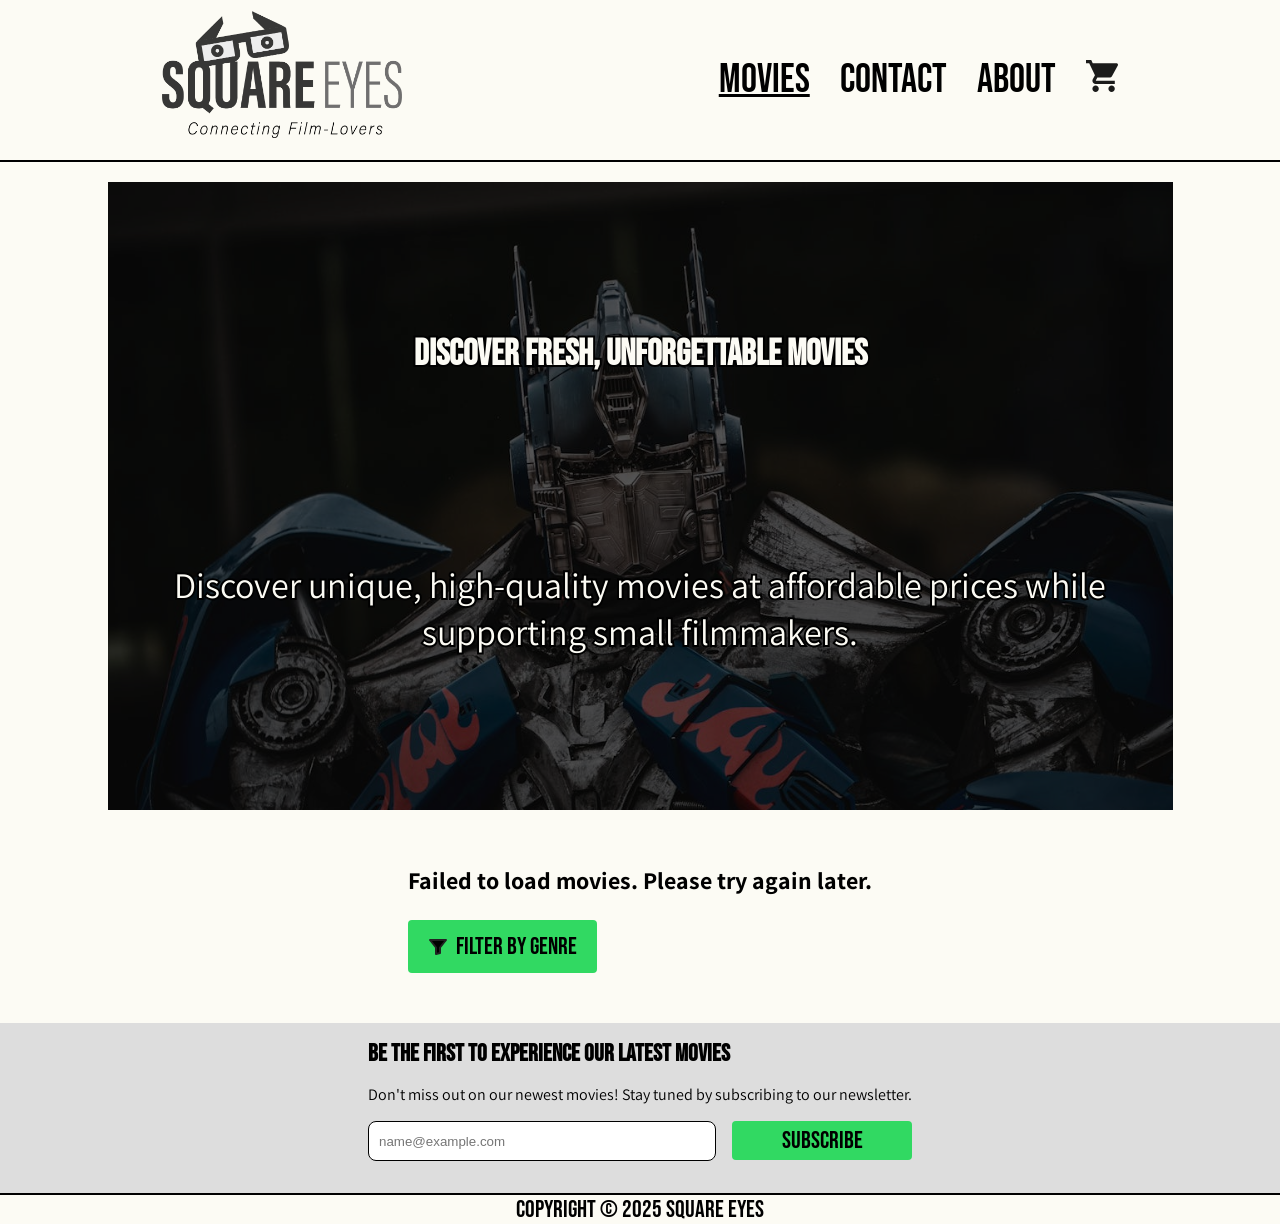
<file: index.html>
<!DOCTYPE html>
<html lang="en">

<head>
    <meta charset="UTF-8">
    <meta name="description" content="Browse our extensive collection of unique, high-quality movies available for purchase.">
    <meta name="viewport" content="width=device-width, initial-scale=1.0">
    <title>Square Eyes - Movies</title>
    <link rel="stylesheet" href="src/css/styles.css">
    <script src="src/scripts/index.js" type="module" defer></script>
    <script src="src/scripts/movie-card-renderer.js" type="module" defer></script>
</head>

<body>
<header class="flex align-center justify-space-around">
    <a href="index.html">
        <img src="src/assets/images/SquareEyes_Logo.png" id="logo" alt="Square Eyes logo">
    </a>
    <nav class="hide-on-mobile">
        <ul class="flex">
            <li><a class="active-tab" href="index.html">Movies</a></li>
            <li><a href="contact.html">Contact</a></li>
            <li><a href="about.html">About</a></li>
            <li>
                <a href="checkout.html" aria-label="Go to checkout">
                    <svg xmlns="http://www.w3.org/2000/svg" width="32" height="32" viewBox="0 0 32 32">
                        <path d="M25.6 25.6C23.824 25.6 22.4 27.024 22.4 28.8C22.4 29.6487 22.7371 30.4626 23.3373 31.0627C23.9374 31.6629 24.7513 32 25.6 32C26.4487 32 27.2626 31.6629 27.8627 31.0627C28.4629 30.4626 28.8 29.6487 28.8 28.8C28.8 27.9513 28.4629 27.1374 27.8627 26.5373C27.2626 25.9371 26.4487 25.6 25.6 25.6ZM0 0V3.2H3.2L8.96 15.344L6.784 19.264C6.544 19.712 6.4 20.24 6.4 20.8C6.4 21.6487 6.73714 22.4626 7.33726 23.0627C7.93737 23.6629 8.75131 24 9.6 24H28.8V20.8H10.272C10.1659 20.8 10.0642 20.7579 9.98916 20.6828C9.91414 20.6078 9.872 20.5061 9.872 20.4C9.872 20.32 9.888 20.256 9.92 20.208L11.36 17.6H23.28C24.48 17.6 25.536 16.928 26.08 15.952L31.808 5.6C31.92 5.344 32 5.072 32 4.8C32 4.37565 31.8314 3.96869 31.5314 3.66863C31.2313 3.36857 30.8243 3.2 30.4 3.2H6.736L5.232 0M9.6 25.6C7.824 25.6 6.4 27.024 6.4 28.8C6.4 29.6487 6.73714 30.4626 7.33726 31.0627C7.93737 31.6629 8.75131 32 9.6 32C10.4487 32 11.2626 31.6629 11.8627 31.0627C12.4629 30.4626 12.8 29.6487 12.8 28.8C12.8 27.9513 12.4629 27.1374 11.8627 26.5373C11.2626 25.9371 10.4487 25.6 9.6 25.6Z" fill="#1B1B1A" />
                    </svg>
                </a>
            </li>
        </ul>
    </nav>
    <label id="hamburger-menu" aria-label="Toggle mobile navigation menu">
        <input type="checkbox">
    </label>
    <aside id="sidebar">
        <nav>
            <ul>
                <li>
                    <svg xmlns="http://www.w3.org/2000/svg" width="32" height="28" viewBox="0 0 40 32">
                        <path d="M0 32V0H4L8 8H14L10 0H14L18 8H24L20 0H24L28 8H34L30 0H40V32H0Z" fill="black" />
                    </svg>
                    <a class="active-tab" href="index.html">Movies</a>
                </li>
                <li>
                    <svg xmlns="http://www.w3.org/2000/svg" width="32" height="24" viewBox="0 0 40 32">
                        <path d="M4 32C2.9 32 1.95867 31.6087 1.176 30.826C0.393333 30.0433 0.00133333 29.1013 0 28V4C0 2.9 0.392 1.95867 1.176 1.176C1.96 0.393333 2.90133 0.00133333 4 0H36C37.1 0 38.042 0.392 38.826 1.176C39.61 1.96 40.0013 2.90133 40 4V28C40 29.1 39.6087 30.042 38.826 30.826C38.0433 31.61 37.1013 32.0013 36 32H4ZM20 18L36 8V4L20 14L4 4V8L20 18Z" fill="black" />
                    </svg>
                    <a href="contact.html">Contact</a>
                </li>
                <li>
                    <svg xmlns="http://www.w3.org/2000/svg" width="32" height="32" viewBox="0 0 40 40">
                        <path d="M22 14H18V10H22M22 30H18V18H22M20 0C17.3736 0 14.7728 0.517315 12.3463 1.52241C9.91982 2.5275 7.71504 4.00069 5.85786 5.85786C2.10714 9.60859 0 14.6957 0 20C0 25.3043 2.10714 30.3914 5.85786 34.1421C7.71504 35.9993 9.91982 37.4725 12.3463 38.4776C14.7728 39.4827 17.3736 40 20 40C25.3043 40 30.3914 37.8929 34.1421 34.1421C37.8929 30.3914 40 25.3043 40 20C40 17.3736 39.4827 14.7728 38.4776 12.3463C37.4725 9.91982 35.9993 7.71504 34.1421 5.85786C32.285 4.00069 30.0802 2.5275 27.6537 1.52241C25.2272 0.517315 22.6264 0 20 0Z" fill="black" />
                    </svg>
                    <a href="about.html">About</a>
                </li>
                <li>
                    <svg xmlns="http://www.w3.org/2000/svg" width="32" height="32" viewBox="0 0 40 40">
                        <path d="M32 32C29.78 32 28 33.78 28 36C28 37.0609 28.4214 38.0783 29.1716 38.8284C29.9217 39.5786 30.9391 40 32 40C33.0609 40 34.0783 39.5786 34.8284 38.8284C35.5786 38.0783 36 37.0609 36 36C36 34.9391 35.5786 33.9217 34.8284 33.1716C34.0783 32.4214 33.0609 32 32 32ZM0 0V4H4L11.2 19.18L8.48 24.08C8.18 24.64 8 25.3 8 26C8 27.0609 8.42143 28.0783 9.17157 28.8284C9.92172 29.5786 10.9391 30 12 30H36V26H12.84C12.7074 26 12.5802 25.9473 12.4864 25.8536C12.3927 25.7598 12.34 25.6326 12.34 25.5C12.34 25.4 12.36 25.32 12.4 25.26L14.2 22H29.1C30.6 22 31.92 21.16 32.6 19.94L39.76 7C39.9 6.68 40 6.34 40 6C40 5.46957 39.7893 4.96086 39.4142 4.58579C39.0391 4.21071 38.5304 4 38 4H8.42L6.54 0M12 32C9.78 32 8 33.78 8 36C8 37.0609 8.42143 38.0783 9.17157 38.8284C9.92172 39.5786 10.9391 40 12 40C13.0609 40 14.0783 39.5786 14.8284 38.8284C15.5786 38.0783 16 37.0609 16 36C16 34.9391 15.5786 33.9217 14.8284 33.1716C14.0783 32.4214 13.0609 32 12 32Z" fill="#1B1B1A" />
                    </svg>
                    <a href="checkout.html">Cart</a>
                </li>
            </ul>
        </nav>
    </aside>
</header>
<main class="centered-grid-layout">
    <section class="hero">
        <div class="hero-content">
            <h1>Discover fresh, unforgettable movies</h1>
            <p>Discover unique, high-quality movies at affordable prices while supporting small filmmakers.</p>
        </div>
    </section>
    <section>
        <p id="loading">Loading list of all our movies...</p>
        <div id="movies-filter-bar" class="hidden-until-loaded">
            <button id="filter-toggle" type="button" aria-label="Toggle filter drop-down menu" aria-expanded="false" aria-controls="filter-dropdown">
                <svg width="20" height="20" viewBox="0 0 20 20" style="vertical-align: middle; margin-right: 8px;">
                    <path d="M2 3h16l-6 7.5V16l-4 1V10.5L2 3z" stroke="#222" stroke-width="2" stroke-linecap="round" stroke-linejoin="round"/>
                </svg>
                Filter by Genre
            </button>
            <div id="filter-dropdown">
                <ul>
                    <li><button type="button" data-filter="none">Show All</button></li>
                    <li><button type="button" data-filter="action">Action</button></li>
                    <li><button type="button" data-filter="comedy">Comedy</button></li>
                    <li><button type="button" data-filter="drama">Drama</button></li>
                    <li><button type="button" data-filter="horror">Horror</button></li>
                    <li><button type="button" data-filter="kids">Kids</button></li>
                </ul>
            </div>
        </div>
        <div id="movies-container">
            <!-- All movies will be dynamically inserted here -->
        </div>
    </section>
</main>
<footer>
    <div id="newsletter" class="centered-grid-layout">
        <div class="flex flex-column m-t-b-1">
            <span id="newsletter-header" class="text-bold text-uppercase">be the first to experience our latest movies</span>
            <p>Don't miss out on our newest movies! Stay tuned by subscribing to our newsletter.</p>
            <form id="newsletter-input-container">
                <input class="input-style" type="text" placeholder="name@example.com" aria-label="Email address" name="email">
                <button class="button" type="button"> subscribe</button>
            </form>
        </div>
    </div>
    <div class="flex">
        <span id="copyright">Copyright © 2025 Square Eyes</span>
    </div>
</footer>
</body>
</html>
</file>
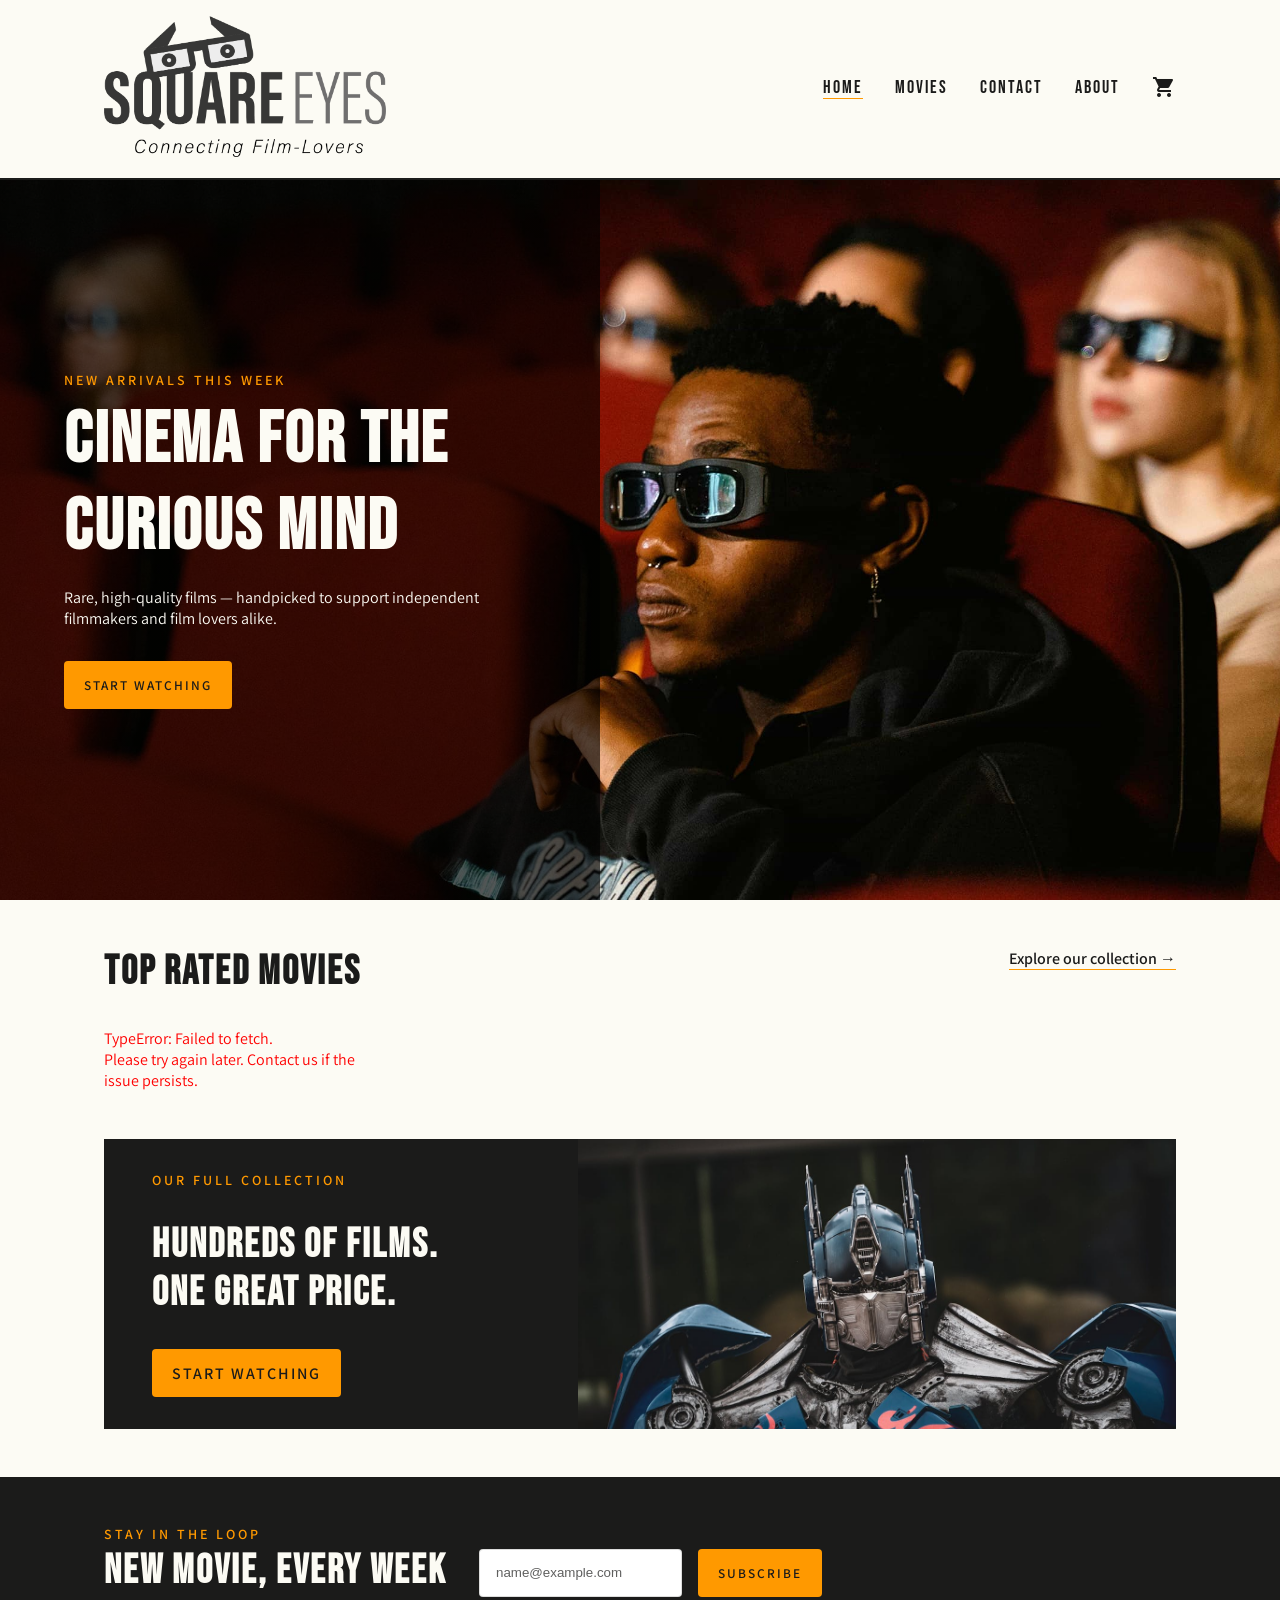
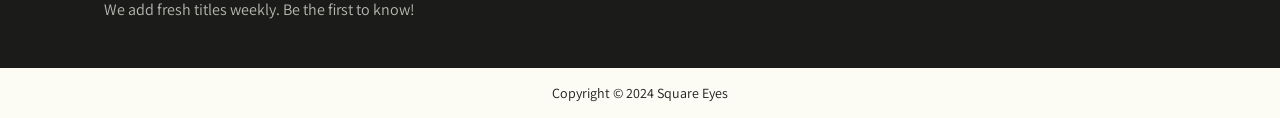
<file: public/index.html>
<!DOCTYPE html>
<html lang="en">
<head>
    <meta charset="UTF-8">
    <meta name="description" content="Discover unique, high-quality films handpicked to support independent filmmakers. Browse and buy movies at Square Eyes.">
    <meta name="viewport" content="width=device-width, initial-scale=1.0">
    <title>Square Eyes - Discover Independent Films</title>
    <link rel="stylesheet" href="assets/css/styles.css">
    <script src="assets/scripts/header.js" defer></script>
    <script src="assets/scripts/footer.js" defer></script>
    <script src="assets/scripts/index.js" type="module" defer></script>
    <script src="assets/scripts/movie-card-renderer.js" type="module" defer></script>
</head>
<body data-page="index">
<header></header>
<main>
    <section class="hero">
        <div class="image-overlay">
            <div class="hero-content">
                <p class="hero-eyebrow eyebrow">New arrivals this week</p>
                <h1 class="hero-headline">Cinema for the Curious Mind</h1>
                <p class="hero-sub">Rare, high-quality films — handpicked to support independent filmmakers and film lovers alike.</p>
                <button class="btn btn-primary">Start Watching</button>
            </div>
        </div>
    </section>
    <div class="page-wrapper">
        <section class="section-content">
            <div class="movies-section-header">
                <h2>Top Rated Movies</h2>
                <a class="link" href="movies.html">Explore our collection →</a>
            </div>
            <div class="card-grid" id="movies-container">
                <p id="loading">Fetching data, please wait...</p>
            </div>
        </section>
        <section class="section-content">
            <div class="promo-banner">
                <div class="promo-content">
                    <p class="eyebrow">Our full collection</p>
                    <h2>Hundreds of films.<br>One great price.</h2>
                    <a href="movies.html" class="btn btn-primary">Start Watching</a>
                </div>
                <div class="promo-image"></div>
            </div>
        </section>
    </div>
</main>
<footer></footer>
</body>
</html>
</file>
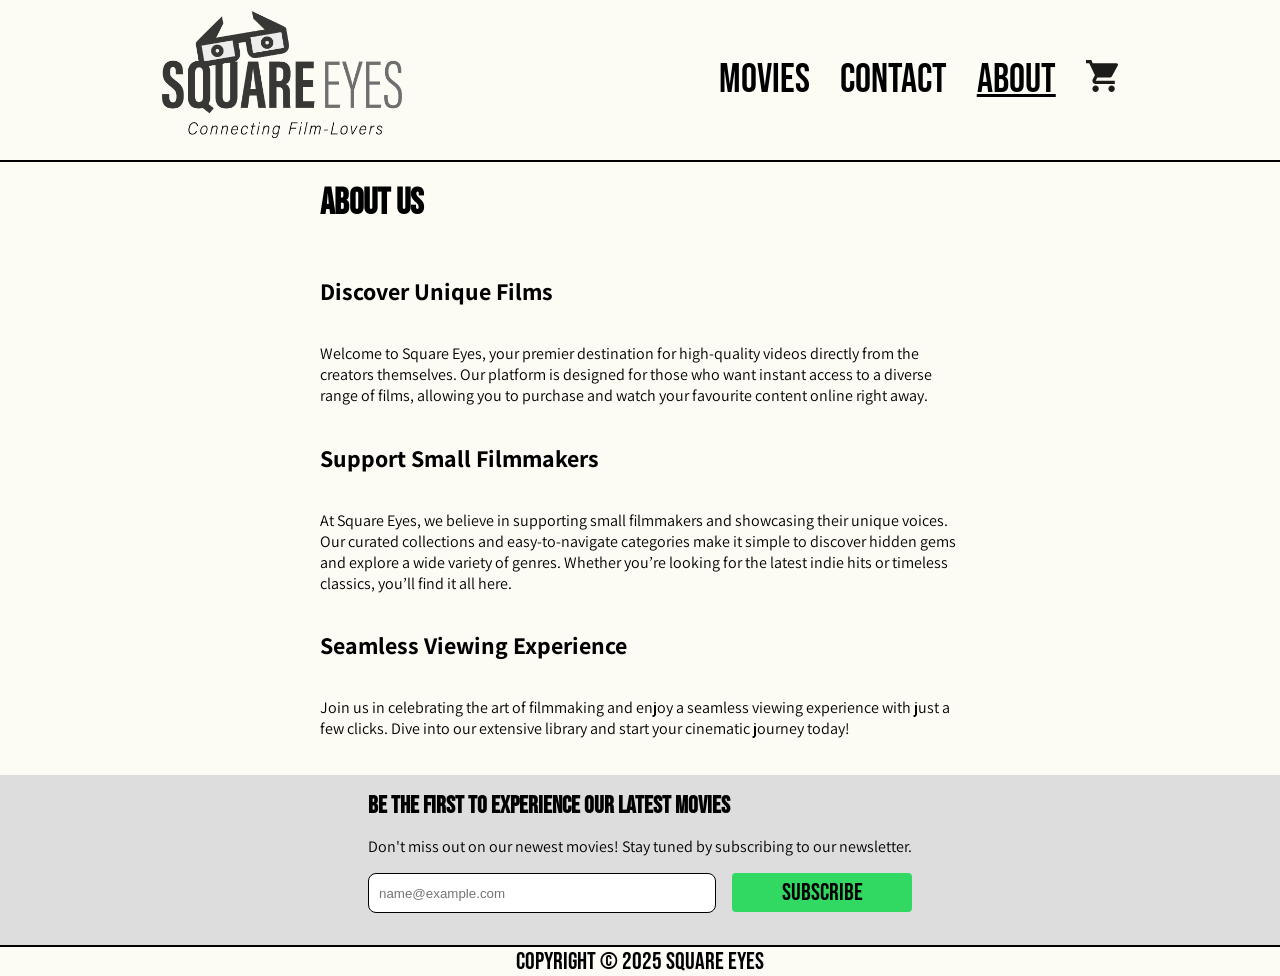
<file: about.html>
<!DOCTYPE html>
<html lang="en">

<head>
    <meta charset="UTF-8">
    <meta name="description" content="Learn more about Square Eyes, our mission, and our commitment to providing unique, high-quality movies.">
    <meta name="viewport" content="width=device-width, initial-scale=1.0">
    <title>Square Eyes - About Us</title>
    <link rel="stylesheet" href="src/css/styles.css">
</head>

<body>
<header class="flex align-center justify-space-around">
    <a href="index.html">
        <img src="src/assets/images/SquareEyes_Logo.png" id="logo" alt="Square Eyes logo">
    </a>
    <nav class="hide-on-mobile">
        <ul class="flex">
            <li><a href="index.html">Movies</a></li>
            <li><a href="contact.html">Contact</a></li>
            <li><a class="active-tab" href="about.html">About</a></li>
            <li>
                <a href="checkout.html" aria-label="Go to checkout">
                    <svg xmlns="http://www.w3.org/2000/svg" width="32" height="32" viewBox="0 0 32 32">
                        <path d="M25.6 25.6C23.824 25.6 22.4 27.024 22.4 28.8C22.4 29.6487 22.7371 30.4626 23.3373 31.0627C23.9374 31.6629 24.7513 32 25.6 32C26.4487 32 27.2626 31.6629 27.8627 31.0627C28.4629 30.4626 28.8 29.6487 28.8 28.8C28.8 27.9513 28.4629 27.1374 27.8627 26.5373C27.2626 25.9371 26.4487 25.6 25.6 25.6ZM0 0V3.2H3.2L8.96 15.344L6.784 19.264C6.544 19.712 6.4 20.24 6.4 20.8C6.4 21.6487 6.73714 22.4626 7.33726 23.0627C7.93737 23.6629 8.75131 24 9.6 24H28.8V20.8H10.272C10.1659 20.8 10.0642 20.7579 9.98916 20.6828C9.91414 20.6078 9.872 20.5061 9.872 20.4C9.872 20.32 9.888 20.256 9.92 20.208L11.36 17.6H23.28C24.48 17.6 25.536 16.928 26.08 15.952L31.808 5.6C31.92 5.344 32 5.072 32 4.8C32 4.37565 31.8314 3.96869 31.5314 3.66863C31.2313 3.36857 30.8243 3.2 30.4 3.2H6.736L5.232 0M9.6 25.6C7.824 25.6 6.4 27.024 6.4 28.8C6.4 29.6487 6.73714 30.4626 7.33726 31.0627C7.93737 31.6629 8.75131 32 9.6 32C10.4487 32 11.2626 31.6629 11.8627 31.0627C12.4629 30.4626 12.8 29.6487 12.8 28.8C12.8 27.9513 12.4629 27.1374 11.8627 26.5373C11.2626 25.9371 10.4487 25.6 9.6 25.6Z" fill="#1B1B1A" />
                    </svg>
                </a>
            </li>
        </ul>
    </nav>
    <label id="hamburger-menu" aria-label="Toggle mobile navigation menu">
        <input type="checkbox">
    </label>
    <aside id="sidebar">
        <nav>
            <ul>
                <li>
                    <svg xmlns="http://www.w3.org/2000/svg" width="32" height="28" viewBox="0 0 40 32">
                        <path d="M0 32V0H4L8 8H14L10 0H14L18 8H24L20 0H24L28 8H34L30 0H40V32H0Z" fill="black" />
                    </svg>
                    <a href="index.html">Movies</a>
                </li>
                <li>
                    <svg xmlns="http://www.w3.org/2000/svg" width="32" height="24" viewBox="0 0 40 32">
                        <path d="M4 32C2.9 32 1.95867 31.6087 1.176 30.826C0.393333 30.0433 0.00133333 29.1013 0 28V4C0 2.9 0.392 1.95867 1.176 1.176C1.96 0.393333 2.90133 0.00133333 4 0H36C37.1 0 38.042 0.392 38.826 1.176C39.61 1.96 40.0013 2.90133 40 4V28C40 29.1 39.6087 30.042 38.826 30.826C38.0433 31.61 37.1013 32.0013 36 32H4ZM20 18L36 8V4L20 14L4 4V8L20 18Z" fill="black" />
                    </svg>
                    <a href="contact.html">Contact</a>
                </li>
                <li>
                    <svg xmlns="http://www.w3.org/2000/svg" width="32" height="32" viewBox="0 0 40 40">
                        <path d="M22 14H18V10H22M22 30H18V18H22M20 0C17.3736 0 14.7728 0.517315 12.3463 1.52241C9.91982 2.5275 7.71504 4.00069 5.85786 5.85786C2.10714 9.60859 0 14.6957 0 20C0 25.3043 2.10714 30.3914 5.85786 34.1421C7.71504 35.9993 9.91982 37.4725 12.3463 38.4776C14.7728 39.4827 17.3736 40 20 40C25.3043 40 30.3914 37.8929 34.1421 34.1421C37.8929 30.3914 40 25.3043 40 20C40 17.3736 39.4827 14.7728 38.4776 12.3463C37.4725 9.91982 35.9993 7.71504 34.1421 5.85786C32.285 4.00069 30.0802 2.5275 27.6537 1.52241C25.2272 0.517315 22.6264 0 20 0Z" fill="black" />
                    </svg>
                    <a href="about.html">About</a>
                </li>
                <li>
                    <svg xmlns="http://www.w3.org/2000/svg" width="32" height="32" viewBox="0 0 40 40">
                        <path d="M32 32C29.78 32 28 33.78 28 36C28 37.0609 28.4214 38.0783 29.1716 38.8284C29.9217 39.5786 30.9391 40 32 40C33.0609 40 34.0783 39.5786 34.8284 38.8284C35.5786 38.0783 36 37.0609 36 36C36 34.9391 35.5786 33.9217 34.8284 33.1716C34.0783 32.4214 33.0609 32 32 32ZM0 0V4H4L11.2 19.18L8.48 24.08C8.18 24.64 8 25.3 8 26C8 27.0609 8.42143 28.0783 9.17157 28.8284C9.92172 29.5786 10.9391 30 12 30H36V26H12.84C12.7074 26 12.5802 25.9473 12.4864 25.8536C12.3927 25.7598 12.34 25.6326 12.34 25.5C12.34 25.4 12.36 25.32 12.4 25.26L14.2 22H29.1C30.6 22 31.92 21.16 32.6 19.94L39.76 7C39.9 6.68 40 6.34 40 6C40 5.46957 39.7893 4.96086 39.4142 4.58579C39.0391 4.21071 38.5304 4 38 4H8.42L6.54 0M12 32C9.78 32 8 33.78 8 36C8 37.0609 8.42143 38.0783 9.17157 38.8284C9.92172 39.5786 10.9391 40 12 40C13.0609 40 14.0783 39.5786 14.8284 38.8284C15.5786 38.0783 16 37.0609 16 36C16 34.9391 15.5786 33.9217 14.8284 33.1716C14.0783 32.4214 13.0609 32 12 32Z" fill="#1B1B1A" />
                    </svg>
                    <a href="checkout.html">Cart</a>
                </li>
            </ul>
        </nav>
    </aside>
</header>
<main class="centered-grid-layout">
    <section class="flex flex-column">
        <h1>about us</h1>
        <h2>discover unique films</h2>
        <p>Welcome to Square Eyes, your premier destination for high-quality videos directly from the
            creators themselves. Our platform is designed for those who want instant access to a diverse range of
            films, allowing you to purchase and watch your favourite content online right away.</p>
        <h2>support small filmmakers</h2>
        <p>At Square Eyes, we believe in supporting small filmmakers and showcasing their unique voices. Our
            curated collections and easy-to-navigate categories make it simple to discover hidden gems and explore a
            wide variety of genres. Whether you’re looking for the latest indie hits or timeless classics, you’ll
            find it all here.</p>
        <h2>seamless viewing experience</h2>
        <p>Join us in celebrating the art of filmmaking and enjoy a seamless viewing experience with just a
            few clicks. Dive into our extensive library and start your cinematic journey today!</p>
    </section>
</main>
<footer>
    <div id="newsletter" class="centered-grid-layout">
        <div class="flex flex-column m-t-b-1">
            <span id="newsletter-header" class="text-bold text-uppercase">be the first to experience our latest movies</span>
            <p>Don't miss out on our newest movies! Stay tuned by subscribing to our newsletter.</p>
            <div id="newsletter-input-container">
                <input class="input-style" type="text" placeholder="name@example.com" aria-label="Email address">
                <button class="button" type="button"> subscribe</button>
            </div>
        </div>
    </div>
    <div class="flex">
        <span id="copyright">Copyright © 2025 Square Eyes</span>
    </div>
</footer>
</body>
</html>
</file>
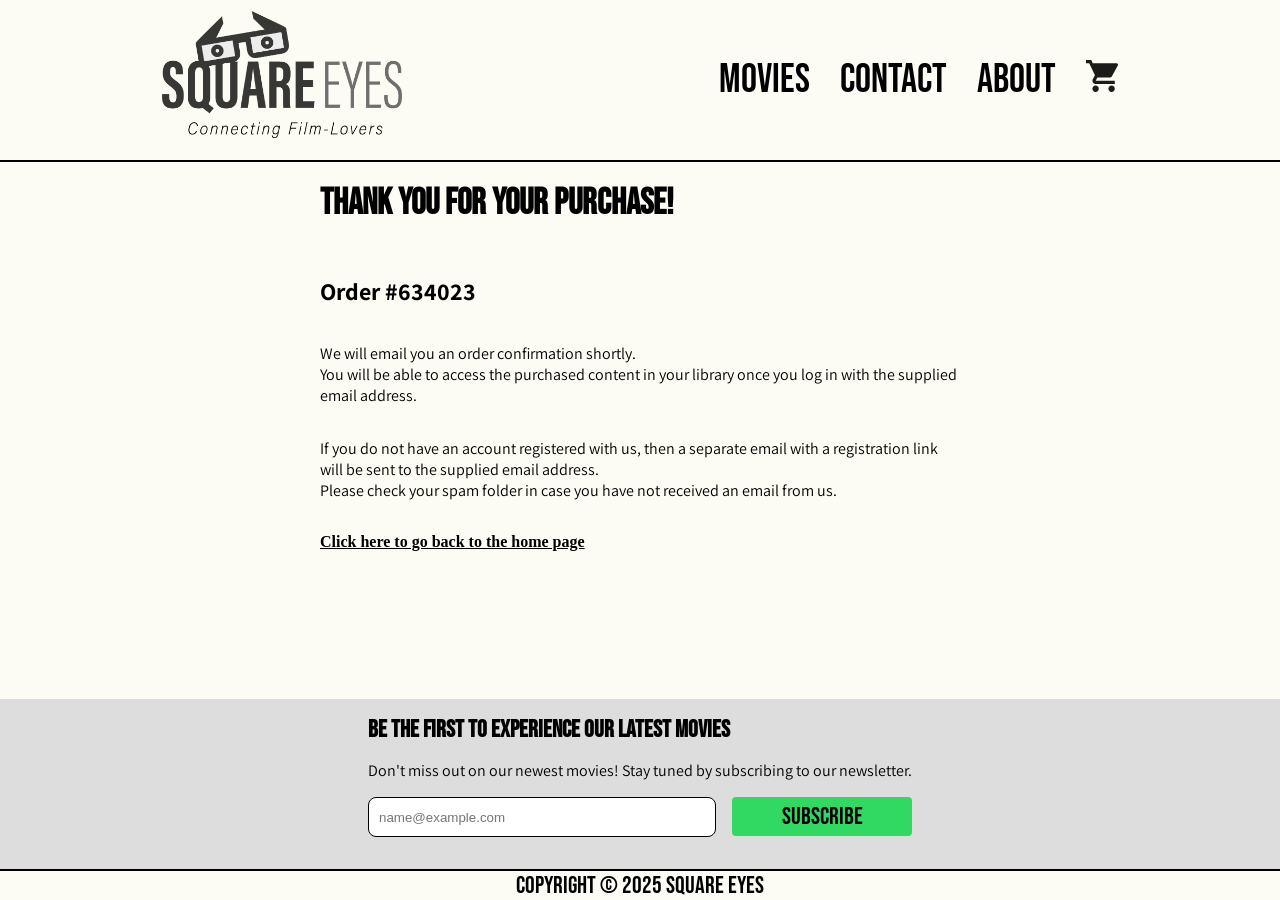
<file: checkout-success.html>
<!DOCTYPE html>
<html lang="en">

<head>
    <meta charset="UTF-8">
    <meta name="description" content="Thank you for your purchase! Your order has been successfully completed. Find out more about your order details and next steps.">
    <meta name="viewport" content="width=device-width, initial-scale=1.0">
    <title>Square Eyes - Purchase Completed</title>
    <link rel="stylesheet" href="src/css/styles.css">
    <script src="src/scripts/checkout-success.js"></script>
</head>

<body>
<header class="flex align-center justify-space-around">
    <a href="index.html">
        <img src="src/assets/images/SquareEyes_Logo.png" id="logo" alt="Square Eyes logo">
    </a>
    <nav class="hide-on-mobile">
        <ul class="flex">
            <li><a href="index.html">Movies</a></li>
            <li><a href="contact.html">Contact</a></li>
            <li><a href="about.html">About</a></li>
            <li>
                <a href="checkout.html" aria-label="Go to checkout">
                    <svg xmlns="http://www.w3.org/2000/svg" width="32" height="32" viewBox="0 0 32 32">
                        <path d="M25.6 25.6C23.824 25.6 22.4 27.024 22.4 28.8C22.4 29.6487 22.7371 30.4626 23.3373 31.0627C23.9374 31.6629 24.7513 32 25.6 32C26.4487 32 27.2626 31.6629 27.8627 31.0627C28.4629 30.4626 28.8 29.6487 28.8 28.8C28.8 27.9513 28.4629 27.1374 27.8627 26.5373C27.2626 25.9371 26.4487 25.6 25.6 25.6ZM0 0V3.2H3.2L8.96 15.344L6.784 19.264C6.544 19.712 6.4 20.24 6.4 20.8C6.4 21.6487 6.73714 22.4626 7.33726 23.0627C7.93737 23.6629 8.75131 24 9.6 24H28.8V20.8H10.272C10.1659 20.8 10.0642 20.7579 9.98916 20.6828C9.91414 20.6078 9.872 20.5061 9.872 20.4C9.872 20.32 9.888 20.256 9.92 20.208L11.36 17.6H23.28C24.48 17.6 25.536 16.928 26.08 15.952L31.808 5.6C31.92 5.344 32 5.072 32 4.8C32 4.37565 31.8314 3.96869 31.5314 3.66863C31.2313 3.36857 30.8243 3.2 30.4 3.2H6.736L5.232 0M9.6 25.6C7.824 25.6 6.4 27.024 6.4 28.8C6.4 29.6487 6.73714 30.4626 7.33726 31.0627C7.93737 31.6629 8.75131 32 9.6 32C10.4487 32 11.2626 31.6629 11.8627 31.0627C12.4629 30.4626 12.8 29.6487 12.8 28.8C12.8 27.9513 12.4629 27.1374 11.8627 26.5373C11.2626 25.9371 10.4487 25.6 9.6 25.6Z" fill="#1B1B1A" />
                    </svg>
                </a>
            </li>
        </ul>
    </nav>
    <label id="hamburger-menu" aria-label="Toggle mobile navigation menu">
        <input type="checkbox">
    </label>
    <aside id="sidebar">
        <nav>
            <ul>
                <li>
                    <svg xmlns="http://www.w3.org/2000/svg" width="32" height="28" viewBox="0 0 40 32">
                        <path d="M0 32V0H4L8 8H14L10 0H14L18 8H24L20 0H24L28 8H34L30 0H40V32H0Z" fill="black" />
                    </svg>
                    <a href="index.html">Movies</a>
                </li>
                <li>
                    <svg xmlns="http://www.w3.org/2000/svg" width="32" height="24" viewBox="0 0 40 32">
                        <path d="M4 32C2.9 32 1.95867 31.6087 1.176 30.826C0.393333 30.0433 0.00133333 29.1013 0 28V4C0 2.9 0.392 1.95867 1.176 1.176C1.96 0.393333 2.90133 0.00133333 4 0H36C37.1 0 38.042 0.392 38.826 1.176C39.61 1.96 40.0013 2.90133 40 4V28C40 29.1 39.6087 30.042 38.826 30.826C38.0433 31.61 37.1013 32.0013 36 32H4ZM20 18L36 8V4L20 14L4 4V8L20 18Z" fill="black" />
                    </svg>
                    <a href="contact.html">Contact</a>
                </li>
                <li>
                    <svg xmlns="http://www.w3.org/2000/svg" width="32" height="32" viewBox="0 0 40 40">
                        <path d="M22 14H18V10H22M22 30H18V18H22M20 0C17.3736 0 14.7728 0.517315 12.3463 1.52241C9.91982 2.5275 7.71504 4.00069 5.85786 5.85786C2.10714 9.60859 0 14.6957 0 20C0 25.3043 2.10714 30.3914 5.85786 34.1421C7.71504 35.9993 9.91982 37.4725 12.3463 38.4776C14.7728 39.4827 17.3736 40 20 40C25.3043 40 30.3914 37.8929 34.1421 34.1421C37.8929 30.3914 40 25.3043 40 20C40 17.3736 39.4827 14.7728 38.4776 12.3463C37.4725 9.91982 35.9993 7.71504 34.1421 5.85786C32.285 4.00069 30.0802 2.5275 27.6537 1.52241C25.2272 0.517315 22.6264 0 20 0Z" fill="black" />
                    </svg>
                    <a href="about.html">About</a>
                </li>
                <li>
                    <svg xmlns="http://www.w3.org/2000/svg" width="32" height="32" viewBox="0 0 40 40">
                        <path d="M32 32C29.78 32 28 33.78 28 36C28 37.0609 28.4214 38.0783 29.1716 38.8284C29.9217 39.5786 30.9391 40 32 40C33.0609 40 34.0783 39.5786 34.8284 38.8284C35.5786 38.0783 36 37.0609 36 36C36 34.9391 35.5786 33.9217 34.8284 33.1716C34.0783 32.4214 33.0609 32 32 32ZM0 0V4H4L11.2 19.18L8.48 24.08C8.18 24.64 8 25.3 8 26C8 27.0609 8.42143 28.0783 9.17157 28.8284C9.92172 29.5786 10.9391 30 12 30H36V26H12.84C12.7074 26 12.5802 25.9473 12.4864 25.8536C12.3927 25.7598 12.34 25.6326 12.34 25.5C12.34 25.4 12.36 25.32 12.4 25.26L14.2 22H29.1C30.6 22 31.92 21.16 32.6 19.94L39.76 7C39.9 6.68 40 6.34 40 6C40 5.46957 39.7893 4.96086 39.4142 4.58579C39.0391 4.21071 38.5304 4 38 4H8.42L6.54 0M12 32C9.78 32 8 33.78 8 36C8 37.0609 8.42143 38.0783 9.17157 38.8284C9.92172 39.5786 10.9391 40 12 40C13.0609 40 14.0783 39.5786 14.8284 38.8284C15.5786 38.0783 16 37.0609 16 36C16 34.9391 15.5786 33.9217 14.8284 33.1716C14.0783 32.4214 13.0609 32 12 32Z" fill="#1B1B1A" />
                    </svg>
                    <a href="checkout.html">Cart</a>
                </li>
            </ul>
        </nav>
    </aside>
</header>
<main class="centered-grid-layout">
    <section class="flex flex-column">
        <h1>thank you for your purchase!</h1>
        <h2 id="order-number">Order #</h2>
        <p>
            We will email you an order confirmation shortly.<br>
            You will be able to access the purchased content in your library once you log in with the supplied email
            address.
        </p>
        <p>
            If you do not have an account registered with us, then a separate email with a registration link will be
            sent to the supplied email address.<br>Please check your spam folder in case you have not received an
            email from us.
        </p>
        <a class="m-t-1 text-bold" href="index.html">Click here to go back to the home page</a>
    </section>
</main>
<footer>
    <div id="newsletter" class="centered-grid-layout">
        <div class="flex flex-column m-t-b-1">
            <span id="newsletter-header" class="text-bold text-uppercase">be the first to experience our latest movies</span>
            <p>Don't miss out on our newest movies! Stay tuned by subscribing to our newsletter.</p>
            <div id="newsletter-input-container">
                <input class="input-style" type="text" placeholder="name@example.com" aria-label="Email address">
                <button class="button" type="button"> subscribe</button>
            </div>
        </div>
    </div>
    <div class="flex">
        <span id="copyright">Copyright © 2025 Square Eyes</span>
    </div>
</footer>
</body>
</html>
</file>
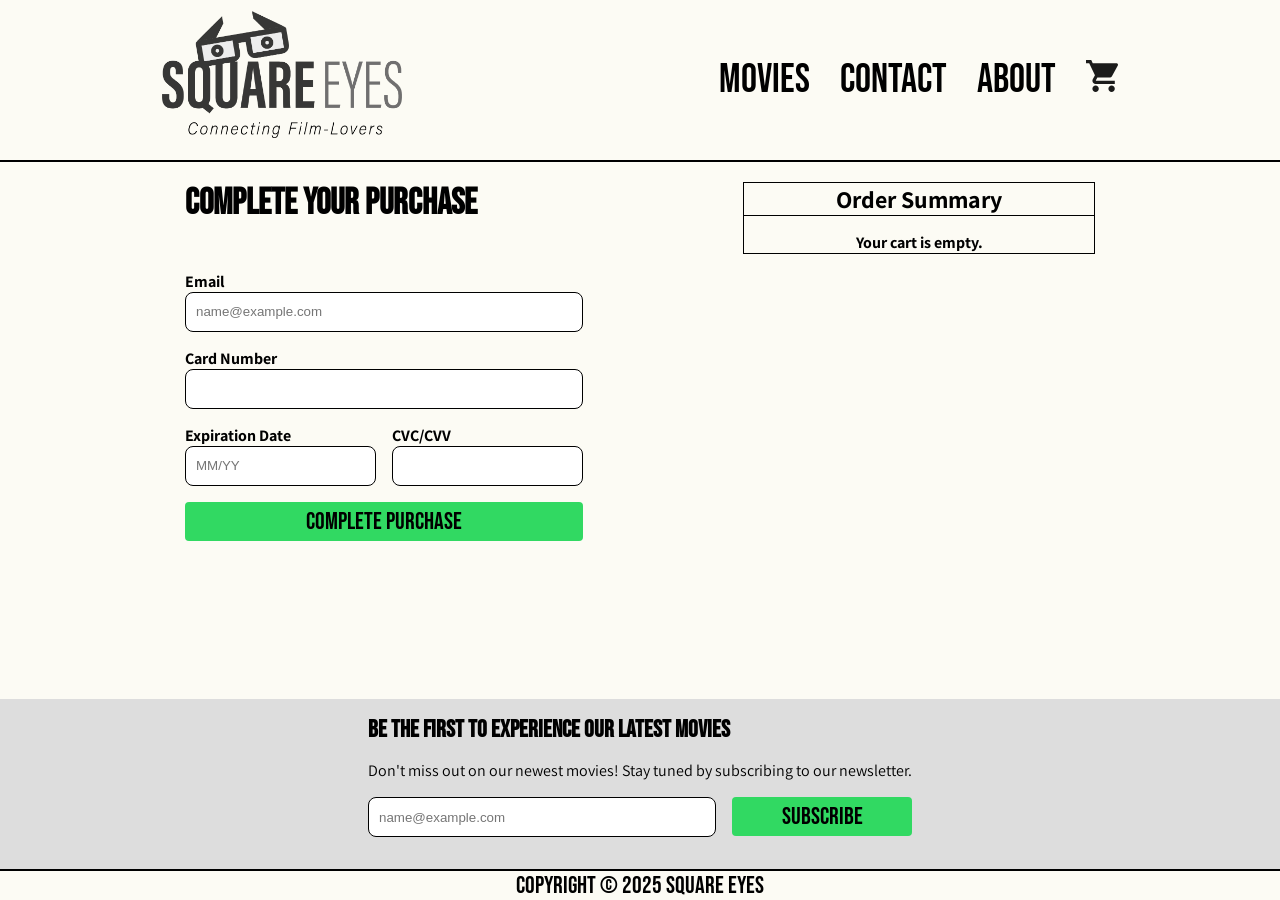
<file: checkout.html>
<!DOCTYPE html>
<html lang="en">

<head>
    <meta charset="UTF-8">
    <meta name="description" content="Complete your purchase securely and quickly. Enter your payment details to finalize your order.">
    <meta name="viewport" content="width=device-width, initial-scale=1.0">
    <title>Square Eyes - Contact Us</title>
    <link rel="stylesheet" href="src/css/styles.css">
    <script src="src/scripts/checkout.js" type="module" defer></script>
</head>

<body>
<header class="flex align-center justify-space-around">
    <a href="index.html">
        <img src="src/assets/images/SquareEyes_Logo.png" id="logo" alt="Square Eyes logo">
    </a>
    <nav class="hide-on-mobile">
        <ul class="flex">
            <li><a href="index.html">Movies</a></li>
            <li><a href="contact.html">Contact</a></li>
            <li><a href="about.html">About</a></li>
            <li>
                <a href="checkout.html" aria-label="Go to checkout">
                    <svg xmlns="http://www.w3.org/2000/svg" width="32" height="32" viewBox="0 0 32 32">
                        <path d="M25.6 25.6C23.824 25.6 22.4 27.024 22.4 28.8C22.4 29.6487 22.7371 30.4626 23.3373 31.0627C23.9374 31.6629 24.7513 32 25.6 32C26.4487 32 27.2626 31.6629 27.8627 31.0627C28.4629 30.4626 28.8 29.6487 28.8 28.8C28.8 27.9513 28.4629 27.1374 27.8627 26.5373C27.2626 25.9371 26.4487 25.6 25.6 25.6ZM0 0V3.2H3.2L8.96 15.344L6.784 19.264C6.544 19.712 6.4 20.24 6.4 20.8C6.4 21.6487 6.73714 22.4626 7.33726 23.0627C7.93737 23.6629 8.75131 24 9.6 24H28.8V20.8H10.272C10.1659 20.8 10.0642 20.7579 9.98916 20.6828C9.91414 20.6078 9.872 20.5061 9.872 20.4C9.872 20.32 9.888 20.256 9.92 20.208L11.36 17.6H23.28C24.48 17.6 25.536 16.928 26.08 15.952L31.808 5.6C31.92 5.344 32 5.072 32 4.8C32 4.37565 31.8314 3.96869 31.5314 3.66863C31.2313 3.36857 30.8243 3.2 30.4 3.2H6.736L5.232 0M9.6 25.6C7.824 25.6 6.4 27.024 6.4 28.8C6.4 29.6487 6.73714 30.4626 7.33726 31.0627C7.93737 31.6629 8.75131 32 9.6 32C10.4487 32 11.2626 31.6629 11.8627 31.0627C12.4629 30.4626 12.8 29.6487 12.8 28.8C12.8 27.9513 12.4629 27.1374 11.8627 26.5373C11.2626 25.9371 10.4487 25.6 9.6 25.6Z" fill="#1B1B1A" />
                    </svg>
                </a>
            </li>
        </ul>
    </nav>
    <label id="hamburger-menu" aria-label="Toggle mobile navigation menu">
        <input type="checkbox">
    </label>
    <aside id="sidebar">
        <nav>
            <ul>
                <li>
                    <svg xmlns="http://www.w3.org/2000/svg" width="32" height="28" viewBox="0 0 40 32">
                        <path d="M0 32V0H4L8 8H14L10 0H14L18 8H24L20 0H24L28 8H34L30 0H40V32H0Z" fill="black" />
                    </svg>
                    <a href="index.html">Movies</a>
                </li>
                <li>
                    <svg xmlns="http://www.w3.org/2000/svg" width="32" height="24" viewBox="0 0 40 32">
                        <path d="M4 32C2.9 32 1.95867 31.6087 1.176 30.826C0.393333 30.0433 0.00133333 29.1013 0 28V4C0 2.9 0.392 1.95867 1.176 1.176C1.96 0.393333 2.90133 0.00133333 4 0H36C37.1 0 38.042 0.392 38.826 1.176C39.61 1.96 40.0013 2.90133 40 4V28C40 29.1 39.6087 30.042 38.826 30.826C38.0433 31.61 37.1013 32.0013 36 32H4ZM20 18L36 8V4L20 14L4 4V8L20 18Z" fill="black" />
                    </svg>
                    <a href="contact.html">Contact</a>
                </li>
                <li>
                    <svg xmlns="http://www.w3.org/2000/svg" width="32" height="32" viewBox="0 0 40 40">
                        <path d="M22 14H18V10H22M22 30H18V18H22M20 0C17.3736 0 14.7728 0.517315 12.3463 1.52241C9.91982 2.5275 7.71504 4.00069 5.85786 5.85786C2.10714 9.60859 0 14.6957 0 20C0 25.3043 2.10714 30.3914 5.85786 34.1421C7.71504 35.9993 9.91982 37.4725 12.3463 38.4776C14.7728 39.4827 17.3736 40 20 40C25.3043 40 30.3914 37.8929 34.1421 34.1421C37.8929 30.3914 40 25.3043 40 20C40 17.3736 39.4827 14.7728 38.4776 12.3463C37.4725 9.91982 35.9993 7.71504 34.1421 5.85786C32.285 4.00069 30.0802 2.5275 27.6537 1.52241C25.2272 0.517315 22.6264 0 20 0Z" fill="black" />
                    </svg>
                    <a href="about.html">About</a>
                </li>
                <li>
                    <svg xmlns="http://www.w3.org/2000/svg" width="32" height="32" viewBox="0 0 40 40">
                        <path d="M32 32C29.78 32 28 33.78 28 36C28 37.0609 28.4214 38.0783 29.1716 38.8284C29.9217 39.5786 30.9391 40 32 40C33.0609 40 34.0783 39.5786 34.8284 38.8284C35.5786 38.0783 36 37.0609 36 36C36 34.9391 35.5786 33.9217 34.8284 33.1716C34.0783 32.4214 33.0609 32 32 32ZM0 0V4H4L11.2 19.18L8.48 24.08C8.18 24.64 8 25.3 8 26C8 27.0609 8.42143 28.0783 9.17157 28.8284C9.92172 29.5786 10.9391 30 12 30H36V26H12.84C12.7074 26 12.5802 25.9473 12.4864 25.8536C12.3927 25.7598 12.34 25.6326 12.34 25.5C12.34 25.4 12.36 25.32 12.4 25.26L14.2 22H29.1C30.6 22 31.92 21.16 32.6 19.94L39.76 7C39.9 6.68 40 6.34 40 6C40 5.46957 39.7893 4.96086 39.4142 4.58579C39.0391 4.21071 38.5304 4 38 4H8.42L6.54 0M12 32C9.78 32 8 33.78 8 36C8 37.0609 8.42143 38.0783 9.17157 38.8284C9.92172 39.5786 10.9391 40 12 40C13.0609 40 14.0783 39.5786 14.8284 38.8284C15.5786 38.0783 16 37.0609 16 36C16 34.9391 15.5786 33.9217 14.8284 33.1716C14.0783 32.4214 13.0609 32 12 32Z" fill="#1B1B1A" />
                    </svg>
                    <a href="checkout.html">Cart</a>
                </li>
            </ul>
        </nav>
    </aside>
</header>
<main class="centered-grid-layout">
    <section class="left-and-right-cols-flex">
        <div class="flex flex-column">
            <h1>Complete your purchase</h1>
            <form id="checkout-form">
                <div class="flex flex-column">
                    <label for="email">Email</label>
                    <input class="input-style" id="email" autocomplete="email" type="text" placeholder="name@example.com" required>
                </div>
                <div class="flex flex-column">
                    <label for="card-number">Card Number</label>
                    <input class="input-style" id="card-number" autocomplete="card-number" type="text" pattern="\d{12,19}" title="Invalid credit card number. Must be 12 to 19 digits." required>
                </div>
                <div class="flex flex-row">
                    <div class="flex flex-column">
                        <label for="expiry-date">Expiration Date</label>
                        <input class="input-style" id="expiry-date" autocomplete="expiry-date" type="text" placeholder="MM/YY" pattern="(0[1-9]|1[0-2])\/2[0-9]" title="Please enter a valid expiry date in MM/YY format" required>
                    </div>
                    <div class="flex flex-column flex-grow">
                        <label for="security-code">CVC/CVV</label>
                        <input class="input-style" id="security-code" autocomplete="security-code" type="text" pattern="\d{3}" title="CVC/CVV must be 3 digits" required>
                    </div>
                </div>
                <div class="flex flex-column">
                    <button type="submit">complete purchase</button>
                </div>
            </form>
        </div>
        <div id="order-summary">
            <h2 class="m-0">order summary</h2>
            <!-- Items will be dynamically added -->
        </div>
    </section>
</main>
<footer>
    <div id="newsletter" class="centered-grid-layout">
        <div class="flex flex-column m-t-b-1">
            <span id="newsletter-header" class="text-bold text-uppercase">be the first to experience our latest movies</span>
            <p>Don't miss out on our newest movies! Stay tuned by subscribing to our newsletter.</p>
            <div id="newsletter-input-container">
                <input class="input-style" type="text" placeholder="name@example.com" aria-label="Email address">
                <button class="button" type="button"> subscribe</button>
            </div>
        </div>
    </div>
    <div class="flex">
        <span id="copyright">Copyright © 2025 Square Eyes</span>
    </div>
</footer>
</body>
</html>
</file>
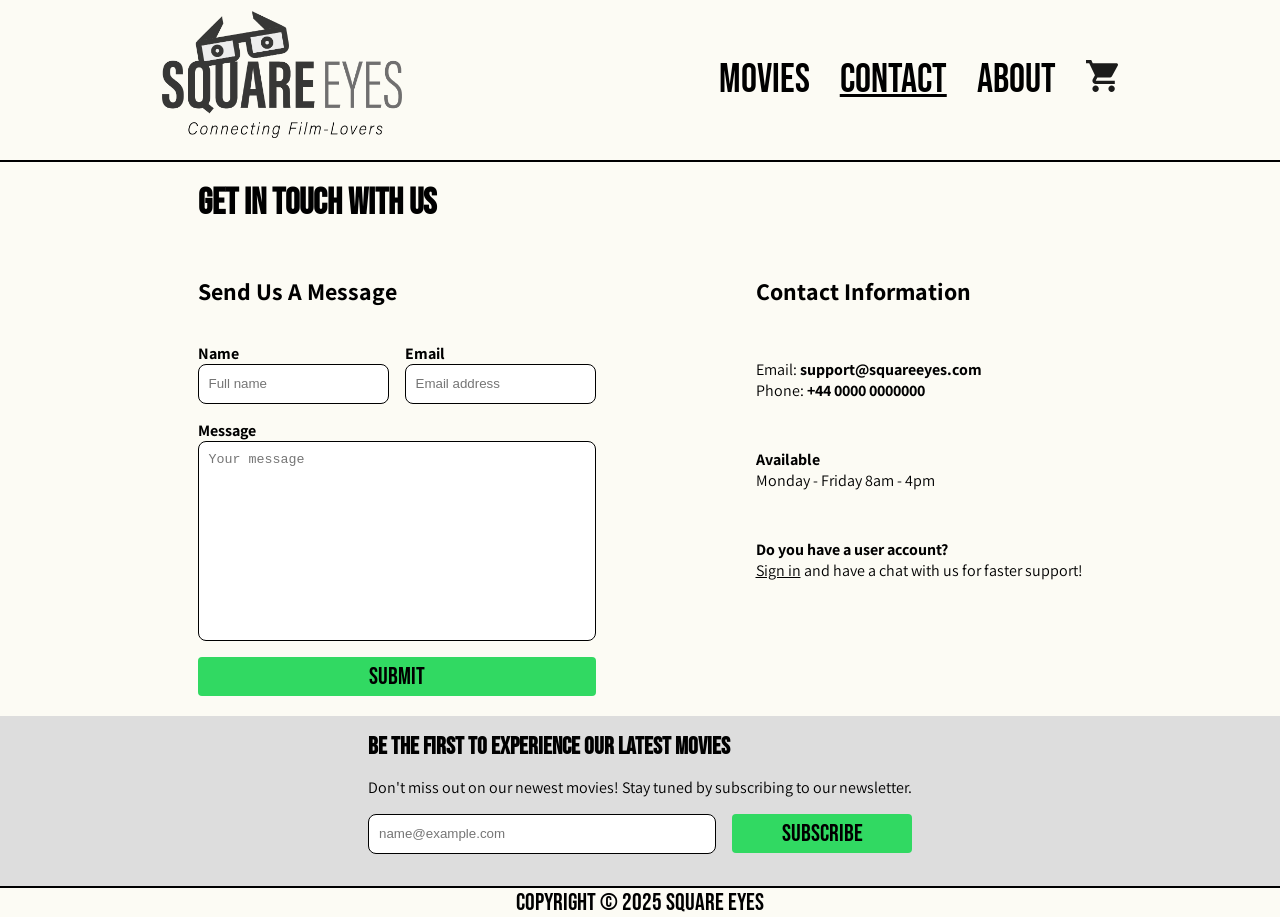
<file: contact.html>
<!DOCTYPE html>
<html lang="en">

<head>
    <meta charset="UTF-8">
    <meta name="description" content="Get in touch with Square Eyes for support or feedback. Contact us via email or phone, or send us a message through our contact form.">
    <meta name="viewport" content="width=device-width, initial-scale=1.0">
    <title>Square Eyes - Contact Us</title>
    <link rel="stylesheet" href="src/css/styles.css">
</head>

<body>
<header class="flex align-center justify-space-around">
    <a href="index.html">
        <img src="src/assets/images/SquareEyes_Logo.png" id="logo" alt="Square Eyes logo">
    </a>
    <nav class="hide-on-mobile">
        <ul class="flex">
            <li><a href="index.html">Movies</a></li>
            <li><a class="active-tab" href="contact.html">Contact</a></li>
            <li><a href="about.html">About</a></li>
            <li>
                <a href="checkout.html" aria-label="Go to checkout">
                    <svg xmlns="http://www.w3.org/2000/svg" width="32" height="32" viewBox="0 0 32 32">
                        <path d="M25.6 25.6C23.824 25.6 22.4 27.024 22.4 28.8C22.4 29.6487 22.7371 30.4626 23.3373 31.0627C23.9374 31.6629 24.7513 32 25.6 32C26.4487 32 27.2626 31.6629 27.8627 31.0627C28.4629 30.4626 28.8 29.6487 28.8 28.8C28.8 27.9513 28.4629 27.1374 27.8627 26.5373C27.2626 25.9371 26.4487 25.6 25.6 25.6ZM0 0V3.2H3.2L8.96 15.344L6.784 19.264C6.544 19.712 6.4 20.24 6.4 20.8C6.4 21.6487 6.73714 22.4626 7.33726 23.0627C7.93737 23.6629 8.75131 24 9.6 24H28.8V20.8H10.272C10.1659 20.8 10.0642 20.7579 9.98916 20.6828C9.91414 20.6078 9.872 20.5061 9.872 20.4C9.872 20.32 9.888 20.256 9.92 20.208L11.36 17.6H23.28C24.48 17.6 25.536 16.928 26.08 15.952L31.808 5.6C31.92 5.344 32 5.072 32 4.8C32 4.37565 31.8314 3.96869 31.5314 3.66863C31.2313 3.36857 30.8243 3.2 30.4 3.2H6.736L5.232 0M9.6 25.6C7.824 25.6 6.4 27.024 6.4 28.8C6.4 29.6487 6.73714 30.4626 7.33726 31.0627C7.93737 31.6629 8.75131 32 9.6 32C10.4487 32 11.2626 31.6629 11.8627 31.0627C12.4629 30.4626 12.8 29.6487 12.8 28.8C12.8 27.9513 12.4629 27.1374 11.8627 26.5373C11.2626 25.9371 10.4487 25.6 9.6 25.6Z" fill="#1B1B1A" />
                    </svg>
                </a>
            </li>
        </ul>
    </nav>
    <label id="hamburger-menu" aria-label="Toggle mobile navigation menu">
        <input type="checkbox">
    </label>
    <aside id="sidebar">
        <nav>
            <ul>
                <li>
                    <svg xmlns="http://www.w3.org/2000/svg" width="32" height="28" viewBox="0 0 40 32">
                        <path d="M0 32V0H4L8 8H14L10 0H14L18 8H24L20 0H24L28 8H34L30 0H40V32H0Z" fill="black" />
                    </svg>
                    <a href="index.html">Movies</a>
                </li>
                <li>
                    <svg xmlns="http://www.w3.org/2000/svg" width="32" height="24" viewBox="0 0 40 32">
                        <path d="M4 32C2.9 32 1.95867 31.6087 1.176 30.826C0.393333 30.0433 0.00133333 29.1013 0 28V4C0 2.9 0.392 1.95867 1.176 1.176C1.96 0.393333 2.90133 0.00133333 4 0H36C37.1 0 38.042 0.392 38.826 1.176C39.61 1.96 40.0013 2.90133 40 4V28C40 29.1 39.6087 30.042 38.826 30.826C38.0433 31.61 37.1013 32.0013 36 32H4ZM20 18L36 8V4L20 14L4 4V8L20 18Z" fill="black" />
                    </svg>
                    <a href="contact.html">Contact</a>
                </li>
                <li>
                    <svg xmlns="http://www.w3.org/2000/svg" width="32" height="32" viewBox="0 0 40 40">
                        <path d="M22 14H18V10H22M22 30H18V18H22M20 0C17.3736 0 14.7728 0.517315 12.3463 1.52241C9.91982 2.5275 7.71504 4.00069 5.85786 5.85786C2.10714 9.60859 0 14.6957 0 20C0 25.3043 2.10714 30.3914 5.85786 34.1421C7.71504 35.9993 9.91982 37.4725 12.3463 38.4776C14.7728 39.4827 17.3736 40 20 40C25.3043 40 30.3914 37.8929 34.1421 34.1421C37.8929 30.3914 40 25.3043 40 20C40 17.3736 39.4827 14.7728 38.4776 12.3463C37.4725 9.91982 35.9993 7.71504 34.1421 5.85786C32.285 4.00069 30.0802 2.5275 27.6537 1.52241C25.2272 0.517315 22.6264 0 20 0Z" fill="black" />
                    </svg>
                    <a href="about.html">About</a>
                </li>
                <li>
                    <svg xmlns="http://www.w3.org/2000/svg" width="32" height="32" viewBox="0 0 40 40">
                        <path d="M32 32C29.78 32 28 33.78 28 36C28 37.0609 28.4214 38.0783 29.1716 38.8284C29.9217 39.5786 30.9391 40 32 40C33.0609 40 34.0783 39.5786 34.8284 38.8284C35.5786 38.0783 36 37.0609 36 36C36 34.9391 35.5786 33.9217 34.8284 33.1716C34.0783 32.4214 33.0609 32 32 32ZM0 0V4H4L11.2 19.18L8.48 24.08C8.18 24.64 8 25.3 8 26C8 27.0609 8.42143 28.0783 9.17157 28.8284C9.92172 29.5786 10.9391 30 12 30H36V26H12.84C12.7074 26 12.5802 25.9473 12.4864 25.8536C12.3927 25.7598 12.34 25.6326 12.34 25.5C12.34 25.4 12.36 25.32 12.4 25.26L14.2 22H29.1C30.6 22 31.92 21.16 32.6 19.94L39.76 7C39.9 6.68 40 6.34 40 6C40 5.46957 39.7893 4.96086 39.4142 4.58579C39.0391 4.21071 38.5304 4 38 4H8.42L6.54 0M12 32C9.78 32 8 33.78 8 36C8 37.0609 8.42143 38.0783 9.17157 38.8284C9.92172 39.5786 10.9391 40 12 40C13.0609 40 14.0783 39.5786 14.8284 38.8284C15.5786 38.0783 16 37.0609 16 36C16 34.9391 15.5786 33.9217 14.8284 33.1716C14.0783 32.4214 13.0609 32 12 32Z" fill="#1B1B1A" />
                    </svg>
                    <a href="checkout.html">Cart</a>
                </li>
            </ul>
        </nav>
    </aside>
</header>
<main class="centered-grid-layout">
    <section>
        <h1>Get in touch with us</h1>
        <div class="left-and-right-cols-flex">
            <div class="flex flex-column">
                <h2>send us a message</h2>
                <form>
                    <div class="flex flex-row">
                        <div class="flex flex-column">
                            <label for="name">Name</label>
                            <input class="input-style" id="name" type="text" placeholder="Full name">
                        </div>
                        <div class="flex flex-column flex-grow">
                            <label for="email">Email</label>
                            <input class="input-style" id="email" type="text" placeholder="Email address">
                        </div>
                    </div>
                    <div class="flex flex-column">
                        <label for="message">Message</label>
                        <textarea class="input-style" id="message" placeholder="Your message"></textarea>
                    </div>
                    <div class="flex flex-column">
                        <button type="button" class="button">Submit</button>
                    </div>
                </form>
            </div>
            <div class="flex flex-column flex-grow">
                <h2>contact information</h2>
                <p>Email: <span class="text-bold">support@squareeyes.com</span><br>Phone: <b>+44 0000 0000000</b></p>
                <p><span class="text-bold">Available</span><br>Monday - Friday 8am - 4pm</p>
                <p>
                    <span class="text-bold">Do you have a user account?</span><br>
                    <a href="#" class="text-underline">Sign in</a> and have a chat with us for faster support!
                </p>
            </div>
        </div>
    </section>
</main>
<footer>
    <div id="newsletter" class="centered-grid-layout">
        <div class="flex flex-column m-t-b-1">
            <span id="newsletter-header" class="text-bold text-uppercase">be the first to experience our latest movies</span>
            <p>Don't miss out on our newest movies! Stay tuned by subscribing to our newsletter.</p>
            <div id="newsletter-input-container">
                <input class="input-style" type="text" placeholder="name@example.com" aria-label="Email address">
                <button class="button" type="button"> subscribe</button>
            </div>
        </div>
    </div>
    <div class="flex">
        <span id="copyright">Copyright © 2025 Square Eyes</span>
    </div>
</footer>
</body>
</html>
</file>
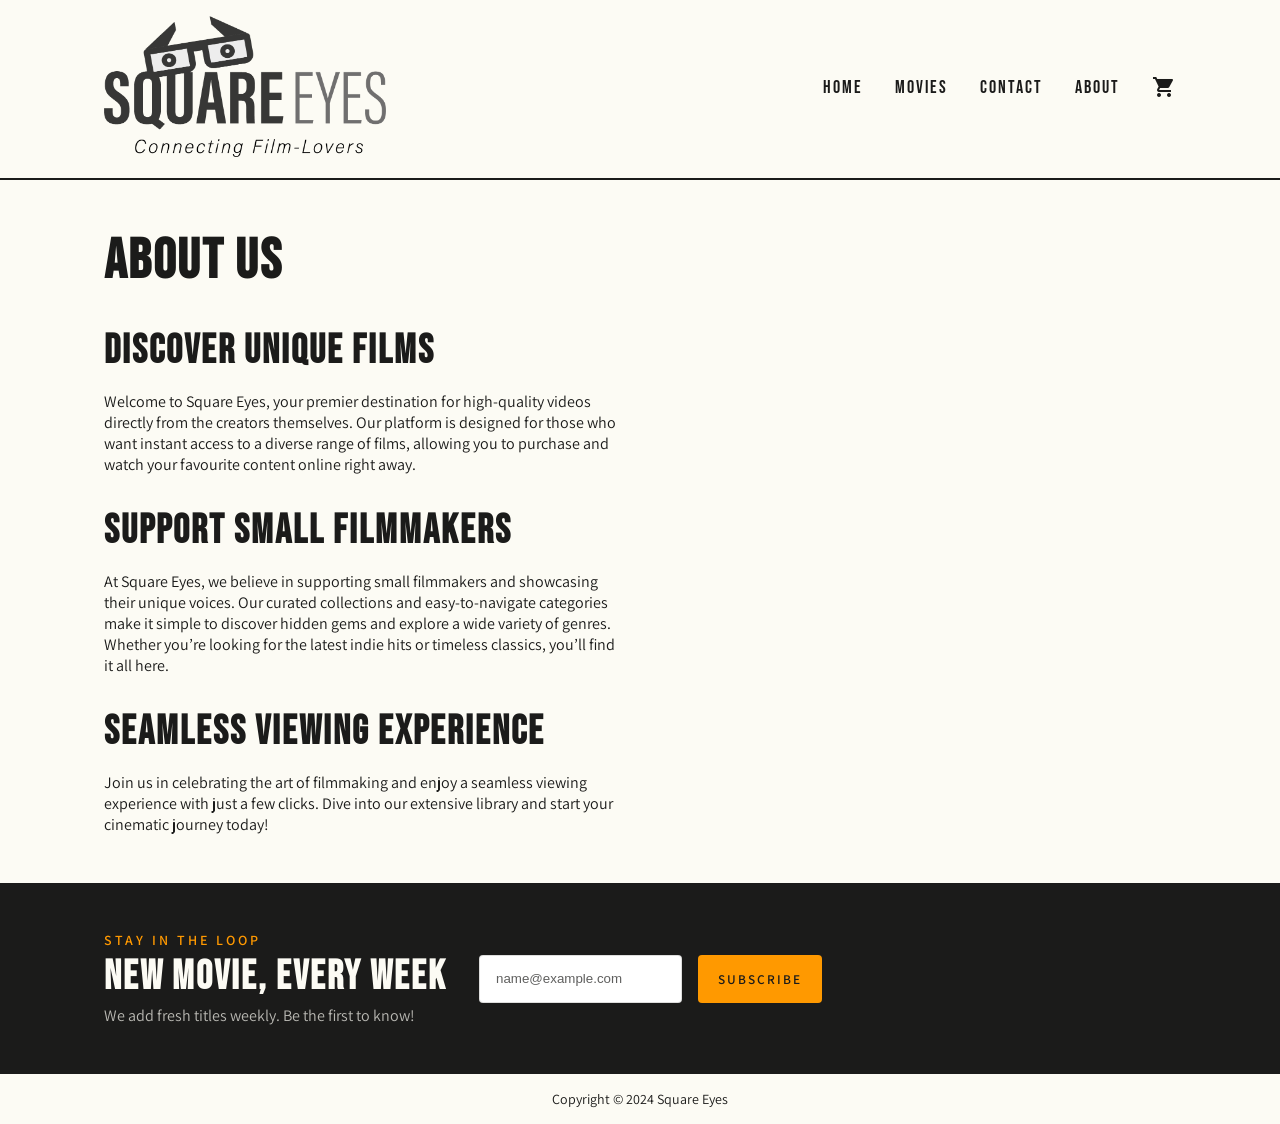
<file: public/about.html>
<!DOCTYPE html>
<html lang="en">
<head>
    <meta charset="UTF-8">
    <meta name="description" content="Learn more about Square Eyes, our mission, and our commitment to providing unique, high-quality movies.">
    <meta name="viewport" content="width=device-width, initial-scale=1.0">
    <title>Square Eyes - About Us</title>
    <link rel="stylesheet" href="assets/css/styles.css">
    <script src="assets/scripts/header.js" defer></script>
    <script src="assets/scripts/footer.js" defer></script>
</head>

<body>
<header></header>
<main>
    <div class="page-wrapper">
        <section class="section-content">
            <h1>About Us</h1>
            <div class="text-wrapper">
                <div class="text-block">
                    <h2>Discover Unique Films</h2>
                    <p>
                        Welcome to Square Eyes, your premier destination for high-quality videos directly from the
                        creators
                        themselves. Our platform is designed for those who want instant access to a diverse range of
                        films,
                        allowing you to purchase and watch your favourite content online right away.
                    </p>
                </div>
                <div class="text-block">
                    <h2>Support Small Filmmakers</h2>
                    <p>
                        At Square Eyes, we believe in supporting small filmmakers and showcasing their unique voices.
                        Our curated collections and easy-to-navigate categories make it simple to discover hidden gems
                        and explore a wide variety of genres. Whether you’re looking for the latest indie hits or
                        timeless classics, you’ll find it all here.
                    </p>
                </div>
                <div class="text-block">
                    <h2>Seamless Viewing Experience</h2>
                    <p>
                        Join us in celebrating the art of filmmaking and enjoy a seamless viewing experience with just a
                        few clicks. Dive into our extensive library and start your cinematic journey today!
                    </p>
                </div>
            </div>
        </section>
    </div>
</main>
<footer></footer>
</body>
</html>
</file>
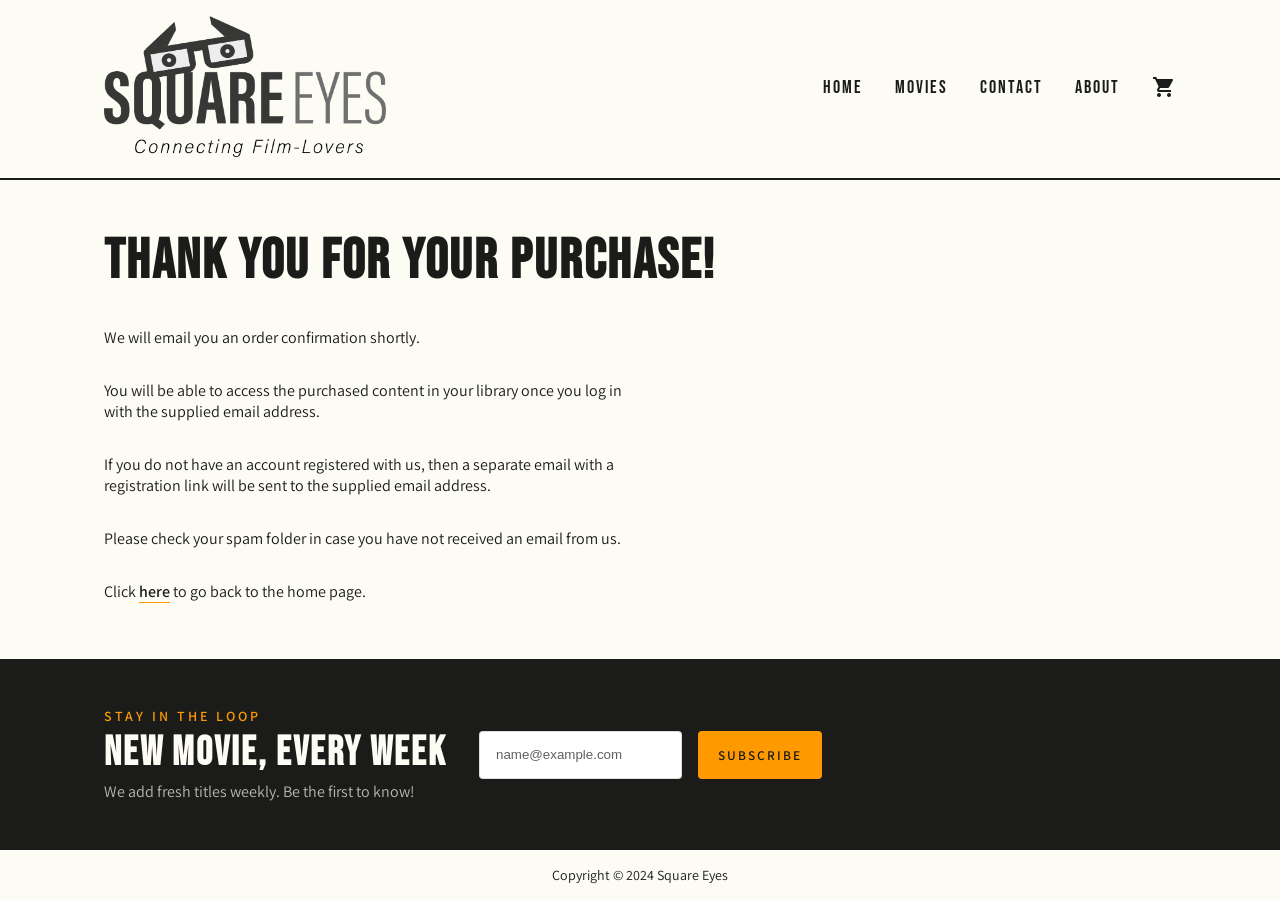
<file: public/checkout-success.html>
<!DOCTYPE html>
<html lang="en">

<head>
    <meta charset="UTF-8">
    <meta name="description" content="Thank you for your purchase! Your order has been successfully completed. Find out more about your order details and next steps.">
    <meta name="viewport" content="width=device-width, initial-scale=1.0">
    <title>Square Eyes - Purchase Completed</title>
    <link rel="stylesheet" href="assets/css/styles.css">
    <script src="assets/scripts/header.js" defer></script>
    <script src="assets/scripts/footer.js" defer></script>
</head>

<body data-page="checkout">
<header></header>
<main>
    <div class="page-wrapper">
        <section class="section-content">
            <h1>thank you for your purchase!</h1>
            <div class="text-wrapper">
                <p>We will email you an order confirmation shortly.</p>
                <p>You will be able to access the purchased content in your library once you log in with the supplied email address.</p>
                <p>If you do not have an account registered with us, then a separate email with a registration link will be sent to the supplied email address.</p>
                <p>Please check your spam folder in case you have not received an email from us.</p>
                <p>Click <a class="link" href="index.html">here</a> to go back to the home page.</p>
            </div>
        </section>
    </div>
</main>
<footer></footer>
</body>
</html>
</file>
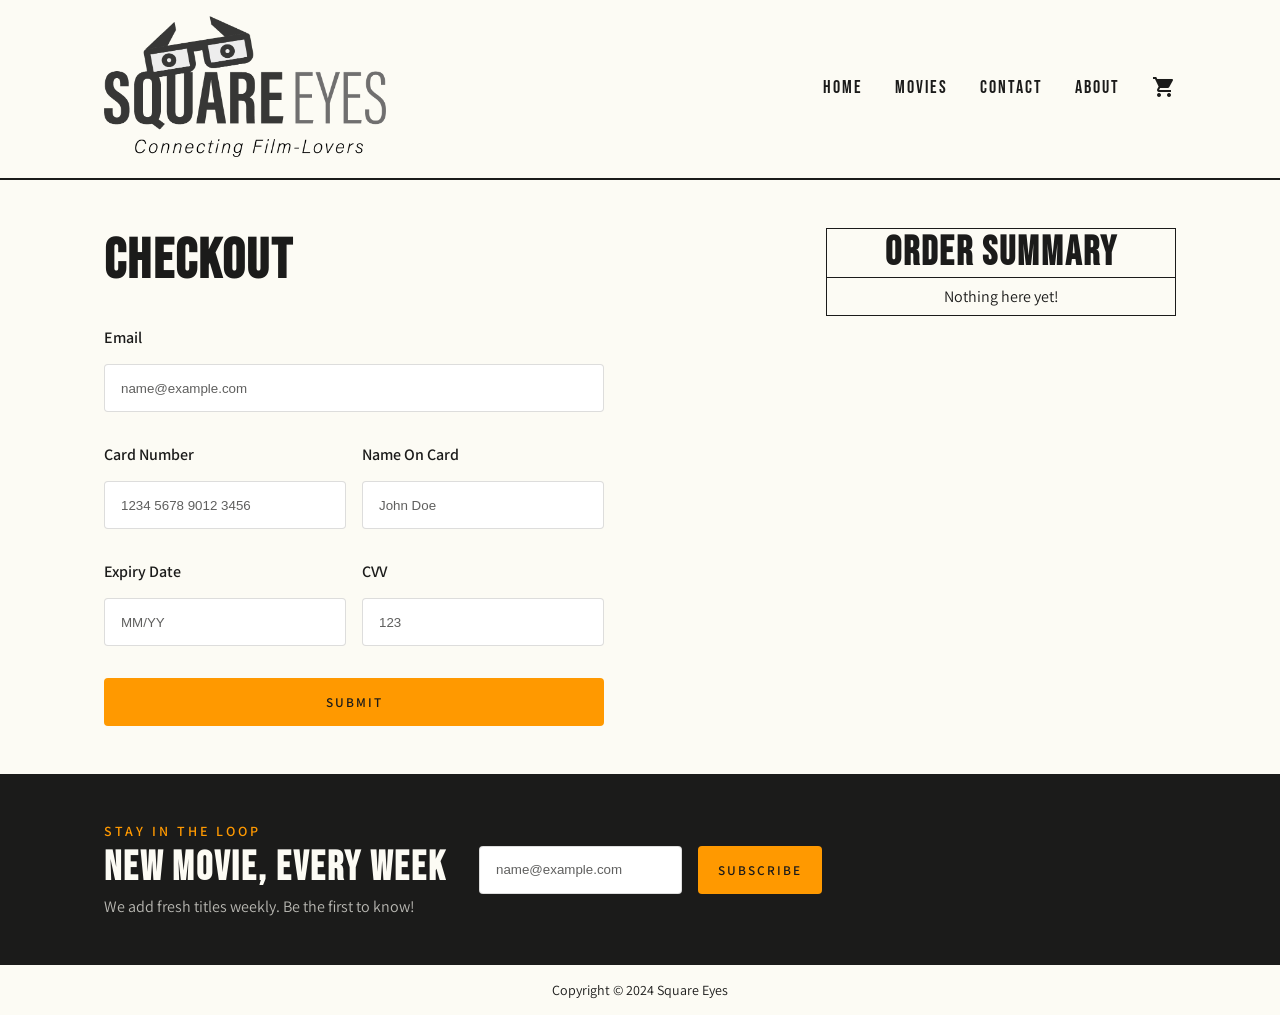
<file: public/checkout.html>
<!DOCTYPE html>
<html lang="en">

<head>
    <meta charset="UTF-8">
    <meta name="description" content="Complete your purchase securely and quickly. Enter your payment details to finalize your order.">
    <meta name="viewport" content="width=device-width, initial-scale=1.0">
    <title>Square Eyes - Contact Us</title>
    <link rel="stylesheet" href="assets/css/styles.css">
    <script src="assets/scripts/header.js" defer></script>
    <script src="assets/scripts/footer.js" defer></script>
    <script type="module" src="assets/scripts/order-summary.js" defer></script>
</head>

<body data-page="checkout">
<header></header>
<main>
    <div class="page-wrapper">
        <div class="checkout-content-grid">
            <section class="section-content">
                <h1>Checkout</h1>
                <form class="checkout-form">
                    <div class="form-group">
                        <label for="email">Email</label>
                        <input class="input-text input-regular" id="email" type="email"
                               placeholder="name@example.com" />
                    </div>
                    <div class="form-row">
                        <div class="form-group">
                            <label for="card-number">Card number</label>
                            <input class="input-text input-regular" id="card-number" type="text"
                                   placeholder="1234 5678 9012 3456" />
                        </div>
                        <div class="form-group">
                            <label for="name-on-card">Name on card</label>
                            <input class="input-text input-regular" id="name-on-card" type="text"
                                   placeholder="John Doe" />
                        </div>
                    </div>
                    <div class="form-row">
                        <div class="form-group">
                            <label for="expiry-date">Expiry Date</label>
                            <input class="input-text input-regular" id="expiry-date" type="text"
                                   placeholder="MM/YY" />
                        </div>
                        <div class="form-group">
                            <label for="cvv">CVV</label>
                            <input class="input-text input-regular" id="cvv" type="text"
                                   placeholder="123" />
                        </div>
                    </div>
                    <button type="submit" class="btn btn-primary">Submit</button>
                </form>
            </section>
            <aside class="order-summary">
                <div class="order-summary-header">
                    <h2>Order Summary</h2>
                </div>
                <div class="order-summary-item-rows"></div>
            </aside>
        </div>
    </div>
</main>
<footer></footer>
</body>
</html>
</file>
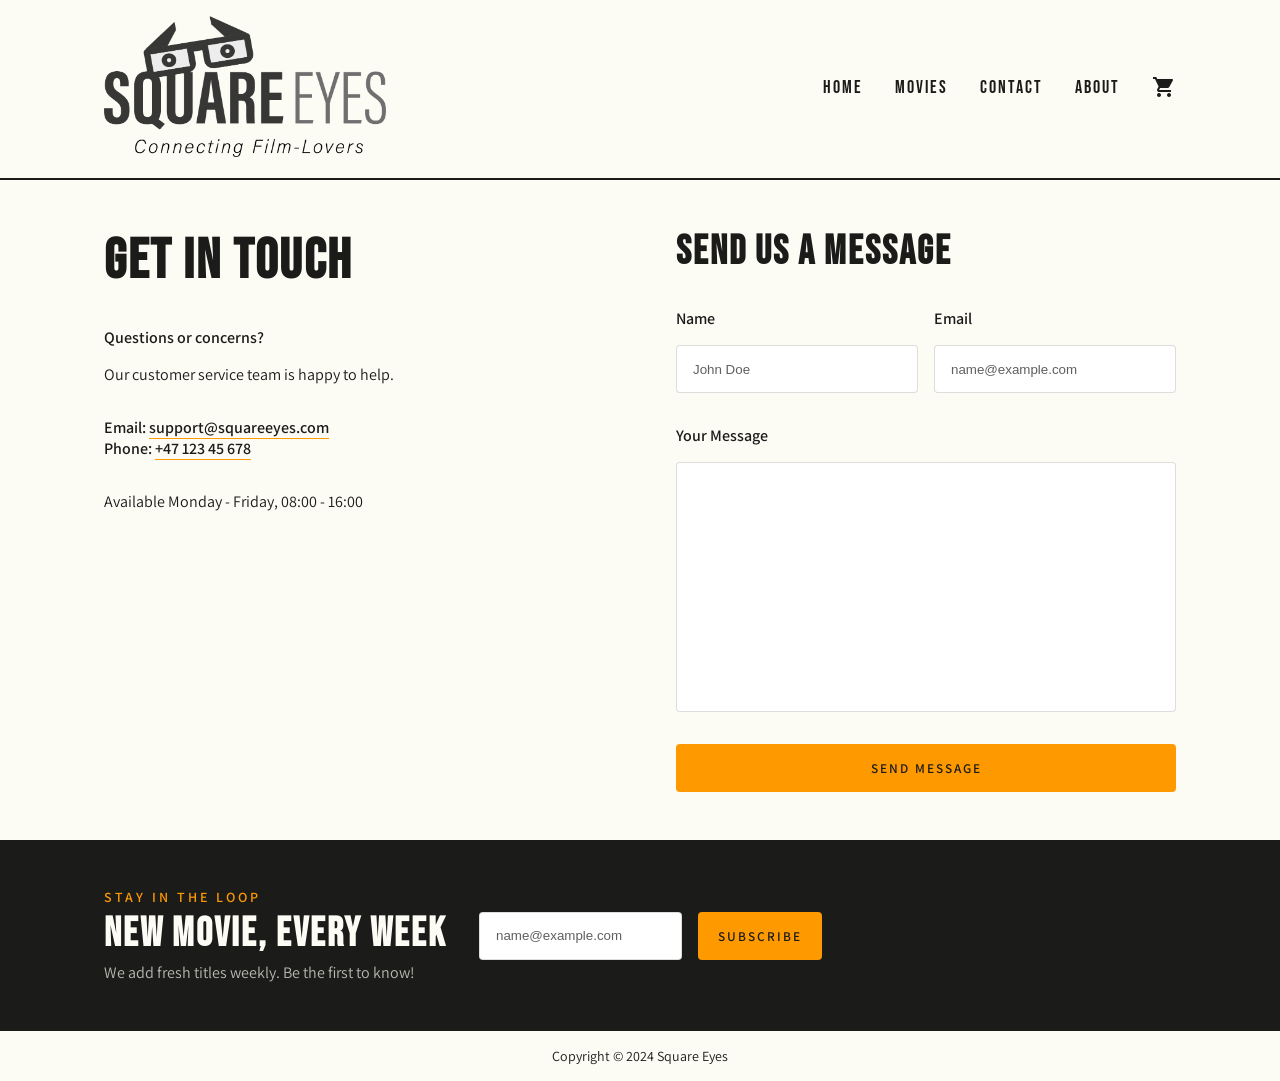
<file: public/contact.html>
<!DOCTYPE html>
<html lang="en">
<head>
    <meta charset="UTF-8">
    <meta name="description"
          content="Get in touch with Square Eyes for support or feedback. Contact us via email or phone, or send us a message through our contact form.">
    <meta name="viewport" content="width=device-width, initial-scale=1.0">
    <title>Square Eyes - Contact Us</title>
    <link rel="stylesheet" href="assets/css/styles.css">
    <script src="assets/scripts/header.js" defer></script>
    <script src="assets/scripts/footer.js" defer></script>
</head>
<body>
<header></header>
<main>
    <div class="page-wrapper">
        <section class="section-content contact-content-grid">
            <div class="contact-details text-wrapper">
                <h1>Get In Touch</h1>
                <div class="text-block">
                    <p class="contact-info-label">Questions or concerns?</p>
                    <p>Our customer service team is happy to help.</p>
                </div>
                <div>
                    <p>
                        <span class="contact-info-label">Email: </span>
                        <a class="link" href="mailto:support@squareeyes.com">support@squareeyes.com</a>
                    </p>
                    <p>
                        <span class="contact-info-label">Phone: </span>
                        <a class="link" href="tel:+4712345678">+47 123 45 678</a>
                    </p>
                </div>
                <div>
                    <p>Available Monday - Friday, 08:00 - 16:00</p>
                </div>
            </div>
            <div class="contact-form-content">
                <h2>Send us a message</h2>
                <form class="contact-form" id="contact-form">
                    <div class="form-row">
                        <div class="form-group">
                            <label for="name">Name</label>
                            <input class="input-text input-regular" id="name" type="text"
                                   placeholder="John Doe" />
                        </div>
                        <div class="form-group">
                            <label for="email">Email</label>
                            <input class="input-text input-regular" id="email" type="text"
                                   placeholder="name@example.com" />
                        </div>
                    </div>
                    <div class="form-group">
                        <label for="message">Your message</label>
                        <textarea id="message" class="input-text input-area"></textarea>
                    </div>
                    <button type="submit" class="btn btn-primary">Send message</button>
                </form>
            </div>
        </section>
    </div>
</main>
<footer></footer>
</body>
</html>
</file>
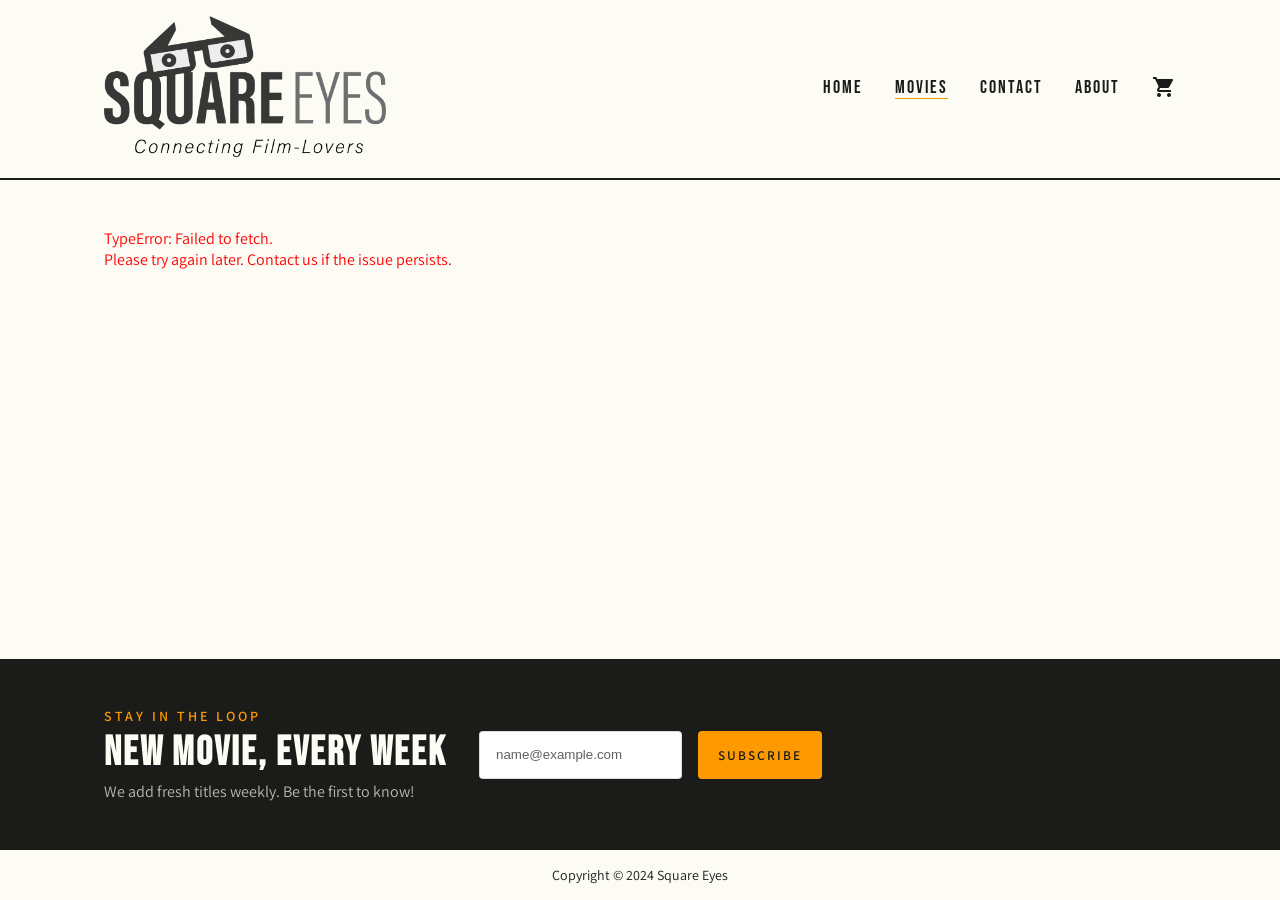
<file: public/movie.html>
<!DOCTYPE html>
<html lang="en">

<head>
    <meta charset="UTF-8">
    <meta name="description" content="">
    <meta name="viewport" content="width=device-width, initial-scale=1.0">
    <!-- Title will be dynamically updated by JavaScript. -->
    <title>Square Eyes - Movie description</title>
    <link rel="stylesheet" href="assets/css/styles.css">
    <script src="assets/scripts/header.js" defer></script>
    <script src="assets/scripts/footer.js" defer></script>
    <script src="assets/scripts/movie-details.js" type="module" defer></script>
    <script src="assets/scripts/apiClient.js" type="module" defer></script>
</head>

<body data-page="movies">
<header></header>
<main>
    <div class="page-wrapper">
        <section class="section-content">
            <p id="loading">Fetching data, please wait...</p>
        </section>
    </div>
</main>
<footer></footer>
</body>
</html>
</file>
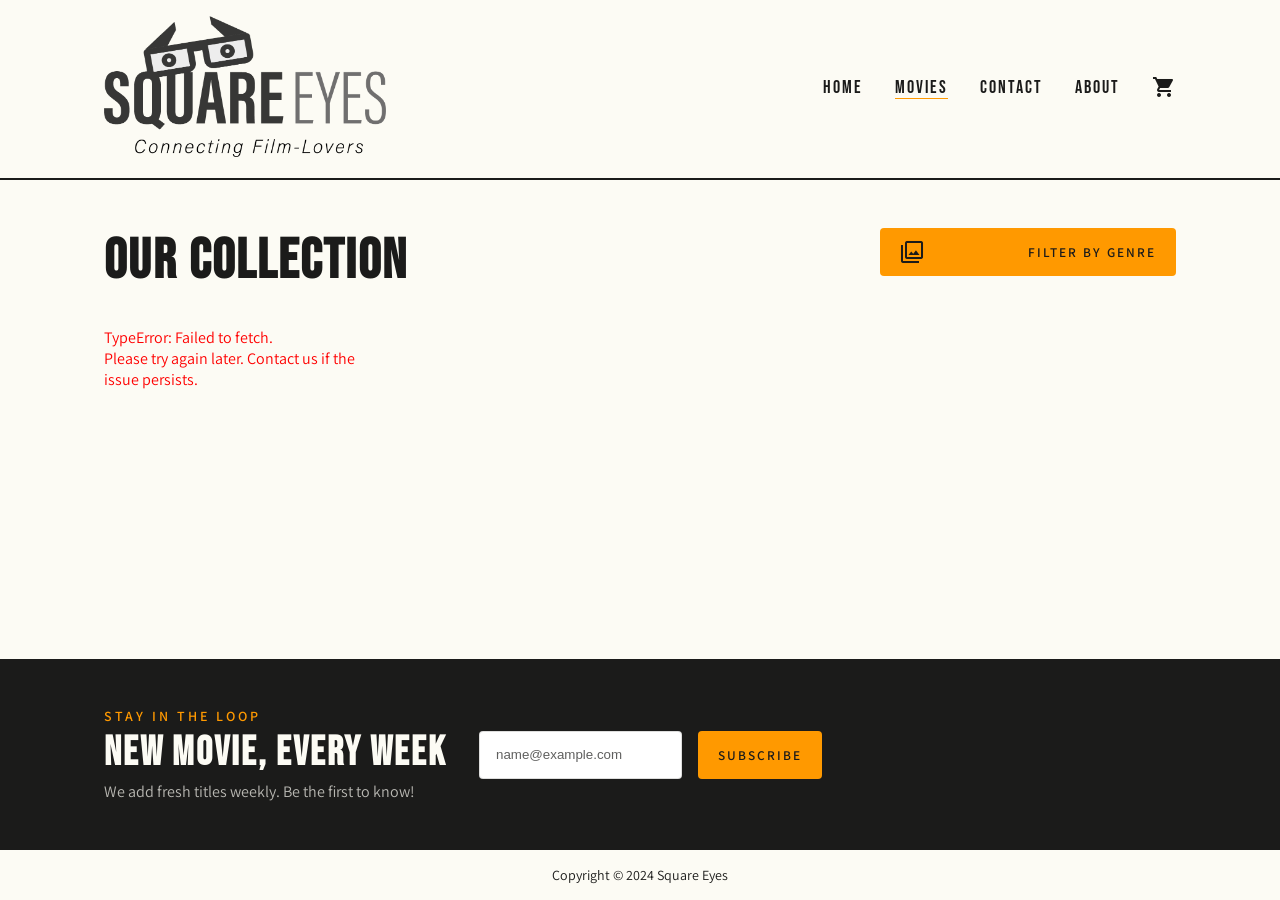
<file: public/movies.html>
<!DOCTYPE html>
<html lang="en">
<head>
    <meta charset="UTF-8">
    <meta name="description"
          content="Browse our full collection of high-quality films handpicked to support independent filmmakers. Filter by genre and find your next favourite movie.">
    <meta name="viewport" content="width=device-width, initial-scale=1.0">
    <title>Square Eyes - Our Collection</title>
    <link rel="stylesheet" href="assets/css/styles.css">
    <script src="assets/scripts/header.js" defer></script>
    <script src="assets/scripts/footer.js" defer></script>
    <script src="assets/scripts/movies.js" type="module" defer></script>
    <script src="assets/scripts/movie-card-renderer.js" type="module" defer></script>
</head>
<body data-page="movies">
<header></header>
<main>
    <div class="page-wrapper">
        <section class="section-content">
            <div class="movies-section-header">
                <h1>Our collection</h1>
                <div class="movies-filter-wrapper">
                    <button type="button" class="btn btn-primary btn-movie-filter" id="movies-filter-toggle"
                            aria-label="Toggle filter drop-down menu"
                            aria-expanded="false" aria-controls="movies-filter-dropdown">
                        <span class="material-icons">filter_alt</span> Filter by genre
                    </button>
                    <div class="movies-filter-dropdown" id="movies-filter-dropdown" hidden>
                        <ul>
                            <li>
                                <button class="btn btn-filter btn-filter-active" type="button" data-filter="none">
                                    Show All
                                </button>
                            </li>
                            <li>
                                <button class="btn btn-filter" type="button" data-filter="action">Action</button>
                            </li>
                            <li>
                                <button class="btn btn-filter" type="button" data-filter="comedy">Comedy</button>
                            </li>
                            <li>
                                <button class="btn btn-filter" type="button" data-filter="drama">Drama</button>
                            </li>
                            <li>
                                <button class="btn btn-filter" type="button" data-filter="horror">Horror</button>
                            </li>
                            <li>
                                <button class="btn btn-filter" type="button" data-filter="kids">Kids</button>
                            </li>
                        </ul>
                    </div>
                </div>
            </div>
            <div class="card-grid" id="movies-container">
                <p id="loading">Fetching data, please wait...</p>
            </div>
        </section>
    </div>
</main>
<footer></footer>
</body>
</html>
</file>
<file: src/css/styles.css>
/* Use import to split up your CSS into manageable chunks */
@import url("reset.css");
/* Files that are only needed to be imported are called partials */
/* These are marked with an underscore: */
@import url("variables.css");
/* Feel free to add as many of these imports as you need */
@import url("utilities.css");
@import url("typography.css");
@import url("hamburger-menu.css");

body {
    background-color: var(--color-background-primary);
    display: flex;
    flex-direction: column;
}

main {
    flex: 1;
}

header {
    display: flex;
    align-items: center;
    justify-content: space-around;
    padding: 5rem 1.50rem;
    border-bottom: 2px solid var(--color-primary);
    height: 6.25rem;
    position: sticky;
    top: 0;
    background-color: var(--color-background-primary);
    z-index: 1;
}

.centered-grid-layout {
    margin-top: 1.25rem;
    display: grid;
    align-items: start;
    justify-items: center;
    gap: 1.875rem;
}

#logo {
    width: clamp(156px, 50vw, 240px);
    height: auto;
}

nav ul {
    list-style: none;
    gap: 1.875rem;
}

nav ul li a:hover {
    border-top: 2px solid var(--color-primary);
    border-bottom: 2px solid var(--color-primary);
}

textarea {
    resize: none;
    height: 12.5rem;
    padding: 0.625rem 0 0 0.625rem;
}

form.flex .flex-row {
    gap: var(--gap-md);
}

.hero {
    background: url("../assets/images/Hero.jpg") no-repeat center/cover;
    width: clamp(345px, 95vw, 1065px);
    height: clamp(339px, 95vh, 628px);
}

.hero-content {
    display: flex;
    flex-direction: column;
    align-items: center;
    height: 100%;
    justify-content: space-evenly;
    text-align: center;
    background: rgba(0, 0, 0, 0.66);
}

.movie-card {
    display: flex;
    flex-direction: column;
    gap: 0.25rem;
    background-color: var(--color-background-secondary);
}

.movie-card > a > img {
    width: 254px;
    height: 378px;
}

.movie-card > p > a {
    text-decoration: none;
}

#movies-container {
    display: grid;
    grid-template-columns: repeat(4, 1fr);
    grid-template-areas: "movie1 movie2 movie3 movie4";
    gap: 1rem;
}

#movies-filter-bar {
    display: flex;
    align-items: center;
    border-radius: 0.375rem;
    margin-bottom: 1.875rem;
    position: relative;
}

#filter-dropdown {
    display: none;
    position: absolute;
    top: 100%;
    background: var(--color-background-primary);
    border: 1px solid #ccc;
}

#filter-dropdown ul {
    list-style: none;
    margin: 0;
    padding: 0;
}

#filter-toggle {
    display: flex;
    align-items: center;
    padding: 0.5rem 1rem;
    border-radius: 4px;
}

#filter-dropdown button {
    background: none;
    border: none;
    width: 100%;
    padding: 0.5rem 1rem;
    cursor: pointer;
}

#filter-dropdown button:hover {
    background: #eee;
}

.movie-description-content {
    display: flex;
    place-items: center;
    gap: 4.375rem;
}

.movie-description-content > img {
    width: 380px;
    height: 560px;
}

.movie-description-container {
    display: flex;
    width: 21.25rem;
    flex-direction: column;
    justify-content: center;
}

button,
button:link,
button:visited {
    font-family: var(--display-font), sans-serif;
    font-size: var(--font-size-md);
    text-transform: uppercase;
    text-decoration: none;
    text-align: center;
    background-color: var(--color-standard-button-background);
    border-radius: 0.25rem;
    border: 0.25rem solid transparent;
    cursor: pointer;
}

button:hover {
    background-color: var(--color-background-primary);
    border: 0.25rem solid var(--color-standard-button-background);
}

.button-lg,
.button-lg:link,
.button-lg:visited {
    font-size: var(--font-size-lg);
    padding: 0.2rem 0.8rem 0 0.8rem;
}

.remove-from-cart-button {
    color: #fff;
    background-color: var(--color-remove-from-cart-button-background);
}

.remove-from-cart-button:hover {
    color: var(--color-primary);
    background-color: var(--color-background-primary);
    border: 0.25rem solid var(--color-remove-from-cart-button-background);
}

#order-summary {
    display: flex;
    flex-direction: column;
    height: fit-content;
    border: 1px solid var(--color-primary);
    width: 22rem;
}

#order-summary > h2 {
    border-bottom: 1px solid var(--color-primary);
    width: 100%;
    text-align: center;
}

#order-summary > div > p {
    margin: 0;
}

#order-summary > div {
    display: flex;
    justify-content: space-between;
    padding: 0 0.625rem;
    width: 100%;
    gap: var(--gap-sm);
    font-weight: 700;
}

#order-summary > div:only-of-type {
    justify-content: space-evenly;
}

#order-summary > div:last-child:not(:only-of-type) {
    border-top: 1px solid var(--color-primary);
    background-color: var(--color-background-secondary);
}

#newsletter {
    background-color: var(--color-background-secondary);
    border-bottom: 0.25rem #373736;
}

#newsletter-input-container {
    display: flex;
    align-items: flex-start;
    gap: var(--gap-md);
}

#newsletter-input-container input[type="text"] {
    flex-grow: 1;
}

#newsletter-input-container button {
    flex-grow: 0.5;
}

#copyright {
    font-family: var(--display-font), sans-serif;
    font-size: var(--font-size-md);
    border-top: 2px solid var(--color-primary);
    width: 100%;
    text-align: center;
}

.input-style {
    border-radius: 0.5rem;
    border: 1px solid var(--color-primary);
    margin-bottom: 1rem;
}

input {
    margin-bottom: 1rem;
    height: 2.5rem;
    padding: 0 0.625rem;
}

.left-and-right-cols-flex {
    display: flex;
    justify-content: space-between;
    gap: 10rem;
}

.left-and-right-cols-flex > div {
    gap: var(--gap-md);
}

.hidden {
    display: none;
}

#loading {
    font-size: 1.5rem;
    font-weight: bold;
}

@media (max-width: 1024px) {
    #movies-container {
        grid-template-columns: repeat(3, 1fr);
        grid-template-areas: 
            "movie1 movie2 movie3"
            ". movie4 .";
    }
}

@media (max-width: 900px) {
    #order-summary {
        width: auto;
    }
}

@media (max-width: 768px) {
    header {
        justify-content: space-between;
        border-bottom: none;
    }

    .centered-grid-layout {
        gap: var(--gap-md);
    }

    .hide-on-mobile {
        display: none;
    }

    .latest-movies {
        flex-direction: column;
    }

    #movies-container {
        grid-template-columns: repeat(2, 1fr);
        grid-template-areas: 
            "movie1 movie2"
            "movie3 movie4";
    }

    .secondary-hero > a {
        top: 70%;
    }

    .left-and-right-cols-flex {
        flex-direction: column;
        justify-content: flex-start;
        gap: var(--gap-md);
    }

    .movie-description-content {
        flex-direction: column;
        gap: var(--gap-md);
    }

    #newsletter {
        padding: 0 1rem;
        margin-bottom: 0;
    }

    #newsletter-input-container {
        gap: var(--gap-sm);
    }
}

@media (max-width: 480px) {
    header {
        padding: 4rem 1.50rem;
    }

    #movies-container {
        grid-template-columns: 1fr;
        grid-template-areas:
            "movie1"
            "movie2"
            "movie3"
            "movie4";
    }

    #newsletter-input-container {
        flex-direction: column;
        gap: var(--gap-sm);
    }

    #newsletter-input-container input[type="text"] {
        width: 100%;
    }

    #newsletter-input-container button {
        width: 100%;
    }
}
</file>
<file: public/assets/css/styles.css>
@import url("reset.css");
@import url("variables.css");
@import url('https://fonts.googleapis.com/icon?family=Material+Icons');

:root {
    font-size: 16px;
}

body {
    display: flex;
    flex-direction: column;
    height: 100vh;
    background-color: var(--color-background);
    font-size: 1rem;
    font-family: var(--font-body), sans-serif;
    color: var(--color-text);
}

h1, h2, .hero-headline {
    font-family: var(--font-display), sans-serif;
}

h1 {
    font-size: 3.5rem;
    letter-spacing: var(--letter-space-1);
}

h2 {
    font-size: 2.5rem;
    letter-spacing: var(--letter-space-1);
}

p {
    font-family: var(--font-body), sans-serif;
}

label {
    font-weight: 600;
    text-transform: capitalize;
}

a {
    text-decoration: none;
    color: inherit;
}

header {
    position: sticky;
    top: 0;
    z-index: 10;
    display: flex;
    justify-content: center;
    background-color: var(--color-background);
    border-bottom: 2px solid var(--color-text);
}

main {
    flex: 1;
}

button {
    font-family: var(--font-body), sans-serif;
    border: none;
    cursor: pointer;
}

.btn {
    letter-spacing: var(--letter-space-1);
    border: 0.25rem solid transparent;
    border-radius: 0.25rem;
}

.btn-primary {
    text-transform: uppercase;
    font-weight: 600;
    background: var(--color-primary);
    color: var(--color-text);
    height: 3rem;
    padding-inline: var(--space-3);
}

.btn-primary:hover {
    background-color: var(--color-background);
    border-color: var(--color-primary);
}

.btn-filter {
    background: var(--color-background);
    color: var(--color-text);
    border-color: var(--color-border);
    height: 2.5rem;
    padding-inline: var(--space-3);
}

.btn-filter-active {
    background: var(--color-primary);
    border-color: var(--color-primary);
}

.btn-added-to-cart {
    background-color: var(--color-success);
}

.btn-added-to-cart:hover {
    background-color: var(--color-background);
    border-color: var(--color-success);
}

.btn-added-to-cart.btn-remove-from-cart {
    background-color: var(--color-danger);
    border-color: transparent;
    color: var(--color-background);
}

.site-header {
    max-width: 75rem;
    width: 100%;
    padding: var(--space-3) var(--space-7);
    display: flex;
    flex-wrap: wrap;
    align-items: center;
    justify-content: space-between;
}

.logo img {
    width: 17.625rem;
    aspect-ratio: 2;
}

.desktop-nav {
    display: block;
}

.desktop-nav-links {
    list-style: none;
    display: flex;
    gap: var(--space-5);
    font-size: 1.125rem;
    letter-spacing: var(--letter-space-1);
}

.nav-link {
    font-family: var(--font-display), sans-serif;
}

.nav-link:hover {
    border-bottom: 1px solid var(--color-border);
}

.nav-link-active, .link {
    border-bottom: 1px solid var(--color-primary);
}

.link {
    font-weight: 600;
    height: fit-content;
}

.mobile-nav-toggle {
    display: none;
}

.mobile-nav {
    display: none;
}

.mobile-nav-links {
    list-style: none;
    display: flex;
    flex-direction: column;
    align-items: flex-end;
    gap: var(--space-1);
    font-size: 1rem;
    letter-spacing: var(--letter-space-1);
    padding-block: var(--space-1);
    padding-inline: 0;
    width: 100%;
}

.mobile-nav-links li {
    width: 100%;
}

.mobile-nav .nav-link {
    display: flex;
    justify-content: flex-end;
    align-items: center;
    min-height: 3rem;
    border-bottom: 1px solid var(--color-border);
    gap: var(--space-1);
}

.page-wrapper {
    padding-inline: var(--space-7);
    max-width: 75rem;
    width: 100%;
    margin-block: 0;
    margin-inline: auto;
    padding-block: var(--space-6);
    display: flex;
    flex-direction: column;
    gap: var(--space-6);
}

.hero {
    position: relative;
    height: 80vh;
    background-image: url('../images/Hero.jpg');
    background-size: cover;
    background-position: center 30%;
    display: flex;
}

.image-overlay {
    width: 100%;
    max-width: 37.5rem;
    height: 100%;
    background: linear-gradient(to right, rgba(0, 0, 0, 0.66) 100%, transparent);
    display: flex;
    flex-direction: column;
    justify-content: center;
    padding: var(--space-7);
}

.hero-content {
    max-width: 29.5rem;
    color: var(--color-background);
}

.hero-headline {
    font-family: var(--font-display), sans-serif;
    font-size: 4.5rem;
    letter-spacing: var(--letter-space-1);
    padding-bottom: var(--space-3);
}

.eyebrow {
    color: var(--color-primary);
    font-family: var(--font-body), sans-serif;
    font-size: 0.875rem;
    font-weight: 600;
    text-transform: uppercase;
    letter-spacing: var(--letter-space-2);
}

.hero-eyebrow {
    padding-bottom: var(--space-2);
}

.hero-sub {
    padding-bottom: var(--space-5);
}

.section-content {
    display: flex;
    flex-direction: column;
    gap: var(--space-5);
}

.card-grid {
    display: grid;
    grid-template-columns: repeat(auto-fill, minmax(min(100%, max(155px, calc((100% - 3 * var(--space-3)) / 4))), 1fr));
    gap: var(--space-3);
}

.card {
    width: 100%;
    display: flex;
    flex-direction: column;
    gap: var(--space-3);
    padding: var(--space-3);
    border: solid 1px var(--color-border);
}

.card-content {
    display: flex;
    flex-direction: column;
    flex: 1;
    gap: var(--space-2);
}

.card-content-row {
    display: flex;
    justify-content: space-between;
    flex-wrap: wrap;
}

.card-title {
    text-transform: uppercase;
    flex: 1;
}

.card img {
    width: 100%;
    aspect-ratio: 2/3;
}

.tag {
    display: flex;
    align-items: center;
    height: 1.625rem;
    padding: var(--space-1);
    font-size: 0.875rem;
    color: var(--color-background);
    background-color: var(--color-text);
    width: fit-content;
    border-radius: 0.25rem;
}

.rating, .price-current {
    font-weight: 600;
}

.prices {
    display: flex;
    gap: var(--space-1);
}

.price-original {
    color: var(--color-text-muted);
    text-decoration: line-through;
}

.promo-banner {
    display: flex;
}

.promo-content {
    display: flex;
    flex-direction: column;
    background-color: var(--color-text);
    color: var(--color-background);
    flex: 1;
    gap: var(--space-5);
    padding-inline: var(--space-6);
    padding-block: var(--space-5);
    max-width: 29.625rem;
}

.promo-content .btn-primary {
    width: fit-content;
    color: var(--color-text);
    display: flex;
    align-items: center;
}

.promo-image {
    background-image: url('../images/Banner.jpg');
    background-size: cover;
    background-position: center 30%;
    flex: 1;
}

.newsletter {
    background-color: var(--color-text);
}

.newsletter-content {
    display: flex;
    flex-direction: row;
    gap: var(--space-5);
    align-items: center;
}

.newsletter-text {
    display: flex;
    flex-direction: column;
    gap: var(--space-1);
}

.newsletter-text h2 {
    color: var(--color-background);
}

.newsletter-subtext {
    color: var(--color-dark-text-muted);
}

.newsletter-form {
    display: flex;
    gap: var(--space-3);
}

.form-group {
    display: flex;
    flex-direction: column;
    gap: var(--space-3);
    width: 100%;
}

.form-row {
    display: flex;
    gap: var(--space-3);
}

.input-text {
    background: #FFF;
    padding-inline: var(--space-3);
    border: 1px solid var(--color-border);
    border-radius: 0.25rem;
}

.input-text::placeholder {
    color: var(--color-text-muted);
}

.input-text:focus {
    outline: 2px solid var(--color-primary);
    outline-offset: 0;
}

.input-regular {
    height: 3rem;
}

.input-area {
    resize: none;
    height: 15.625rem;
    padding-block: var(--space-3);
}

.copyright {
    font-size: 0.875rem;
    display: flex;
    justify-content: center;
    padding-block: var(--space-3);
}

.movies-filter-wrapper {
    display: flex;
    flex-direction: column;
    justify-content: flex-start;
}

.movies-filter-dropdown {
    width: 100%;
}

.movies-section-header {
    display: flex;
    justify-content: space-between;
    align-items: flex-start;
    flex-wrap: wrap;
}

.btn-movie-filter {
    display: flex;
    align-items: center;
    justify-content: center;
    gap: var(--space-2);
}

.movies-filter-dropdown ul {
    display: flex;
    flex-direction: column;
    gap: var(--space-2);
    padding-inline: var(--space-2);
    padding-block: var(--space-2);
    list-style: none;
}

.movie-detail {
    display: grid;
    gap: var(--space-5);
    grid-template-columns: 31.25rem 1fr;
    grid-template-rows: 1fr auto auto 1fr;
    grid-template-areas:
        "image ."
        "image title"
        "image content"
        "image .";
}

.movie-detail-cover-image {
    grid-area: image;
    width: 100%;
    aspect-ratio: 2/3;
}

.movie-title {
    grid-area: title;
}

.movie-detail-content {
    grid-area: content;
    display: flex;
    flex-direction: column;
    gap: var(--space-5);
}

.movie-detail-meta {
    display: flex;
    gap: var(--space-3);
    align-items: center;
}

.movie-detail-meta p {
    font-weight: 600;
}

.movie-detail-content .btn {
    width: fit-content;
}

.checkout-content-grid {
    display: grid;
    grid-template-columns: 31.25rem 21.875rem;
    grid-template-areas: "form summary";
    justify-content: space-between;
    gap: var(--space-5);
}

.checkout-content-grid section {
    grid-area: form;
}

.checkout-form {
    display: flex;
    flex-direction: column;
    gap: var(--space-5);
}

.order-summary {
    border: 1px solid var(--color-text);
    height: fit-content;
    grid-area: summary;
    max-width: 21.875rem;
}

.order-summary-header {
    display: flex;
    justify-content: center;
    border-bottom: 1px solid var(--color-text);
}

.order-summary-item-rows {
    display: flex;
    flex-direction: column;
    gap: var(--space-2);
    padding-block: var(--space-2);
}

.order-summary-empty-cart {
    display: flex;
    justify-content: space-around;
}

.order-summary-row {
    display: flex;
    justify-content: space-between;
    text-transform: uppercase;
    padding-inline: var(--space-3);
}

.order-summary-total-row {
    background-color: var(--color-border);
    font-weight: 600;
    border-top: 1px solid var(--color-text);
}

.text-wrapper {
    display: flex;
    flex-direction: column;
    gap: var(--space-5);
    max-width: 65ch;
}

.text-block {
    display: flex;
    flex-direction: column;
    gap: var(--space-3);
}

.contact-content-grid {
    display: grid;
    grid-template-columns: 21.875rem 31.25rem;
    grid-template-areas: "info form";
    justify-content: space-between;
}

.contact-details {
    grid-area: info;
}

.contact-form-content {
    display: flex;
    flex-direction: column;
    gap: var(--space-5);
    grid-area: form;
}

.contact-form {
    display: flex;
    flex-direction: column;
    gap: var(--space-5);
}

.contact-info-label {
    font-weight: 600;
}

@media (max-width: 1024px) {
    .image-overlay {
        max-width: 100%;
    }

    .checkout-content-grid {
        grid-template-columns: 1fr;
        grid-template-areas:
            "summary"
            "form";
    }

    .contact-content-grid {
        grid-template-columns: 1fr;
        grid-template-areas: 
            "info"
            "form";
    }
}

@media (max-width: 768px) {
    .desktop-nav {
        display: none;
    }

    .mobile-nav-toggle {
        display: flex;
        align-items: center;
        justify-content: center;
        width: 2.75rem;
        height: 2.75rem;
        border: 1px solid var(--color-border);
        background-color: var(--color-background);
    }

    .mobile-nav {
        width: 100%;
        padding-top: var(--space-2);
    }

    .mobile-nav.is-open {
        display: flex;
    }

    .logo img {
        width: 13.5rem;
    }

    .nav-link-active {
        padding-right: var(--space-2);
        border-bottom: none;
        border-right: 3px solid var(--color-primary);
    }

    .promo-content {
        max-width: 100%;
    }

    .promo-image {
        display: none;
    }

    .newsletter-content {
        flex-direction: column;
        align-self: center;
    }

    .newsletter-form {
        width: 100%;
    }

    .movie-detail {
        grid-template-columns: 1fr;
        grid-template-areas:
            "title"
            "image"
            "content";
    }
}

@media (max-width: 480px) {
    body {
        font-size: 0.875rem;
    }

    .logo img {
        width: 9.75rem;
    }

    .site-header {
        padding: 4.25rem 1rem 1rem 1rem;
    }

    .material-icons {
        font-size: 1.25rem;
    }

    .primary-button {
        height: 2.75rem;
    }

    h1 {
        font-size: 2.5rem;
    }

    h2 {
        font-size: 2rem;
    }

    h3 {
        font-size: 1.5rem;
    }

    .hero-headline {
        font-size: 3rem;
    }

    .movies-section-header {
        flex-direction: column;
        align-items: flex-start;
        gap: var(--space-2);
    }

    .form-row {
        flex-direction: column;
    }
    
    .text-wrapper {
        gap: var(--space-4);
    }
    
    .text-block {
        gap: var(--space-2);
    }

    .page-wrapper {
        padding-inline: var(--space-5);
        padding-block: var(--space-5);
        gap: var(--space-5);
    }

    .image-overlay {
        padding: var(--space-5);
    }

    .promo-content {
        padding-inline: var(--space-5);
        padding-block: var(--space-4);
    }
}
</file>
